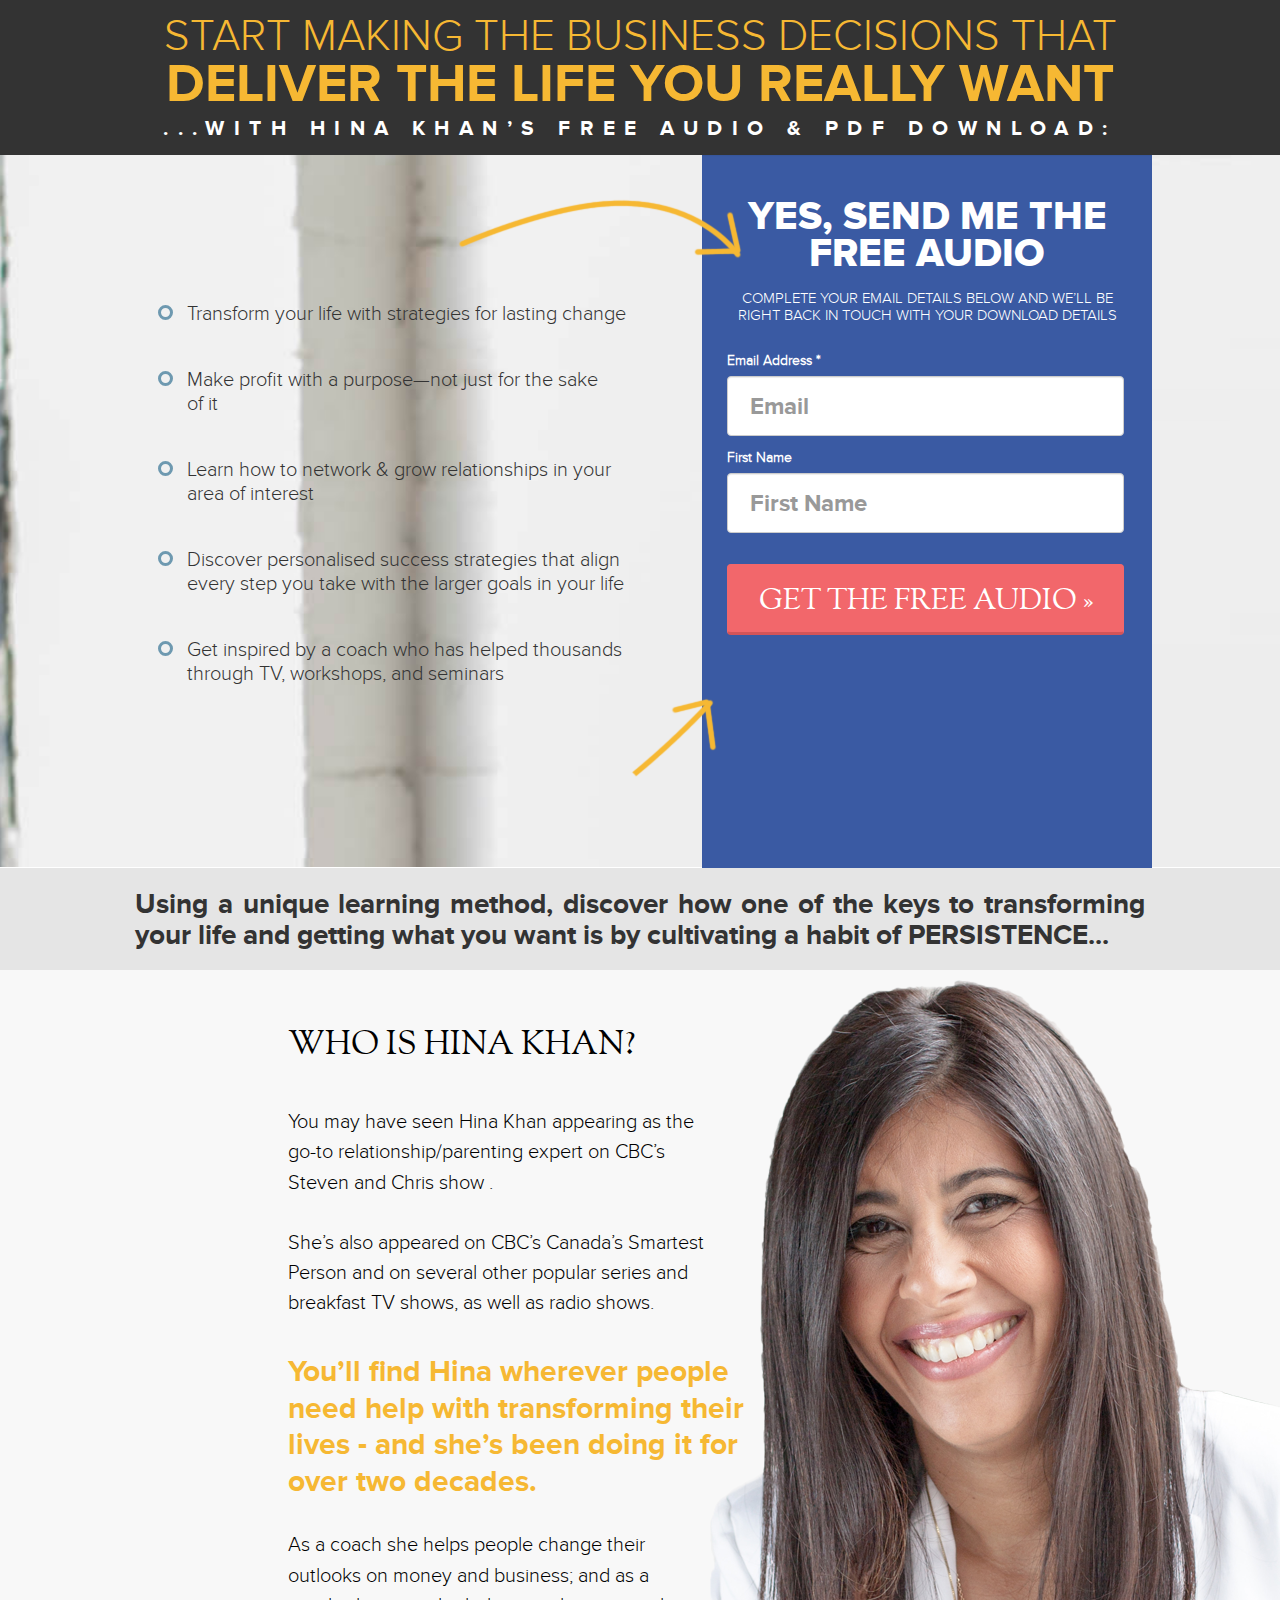
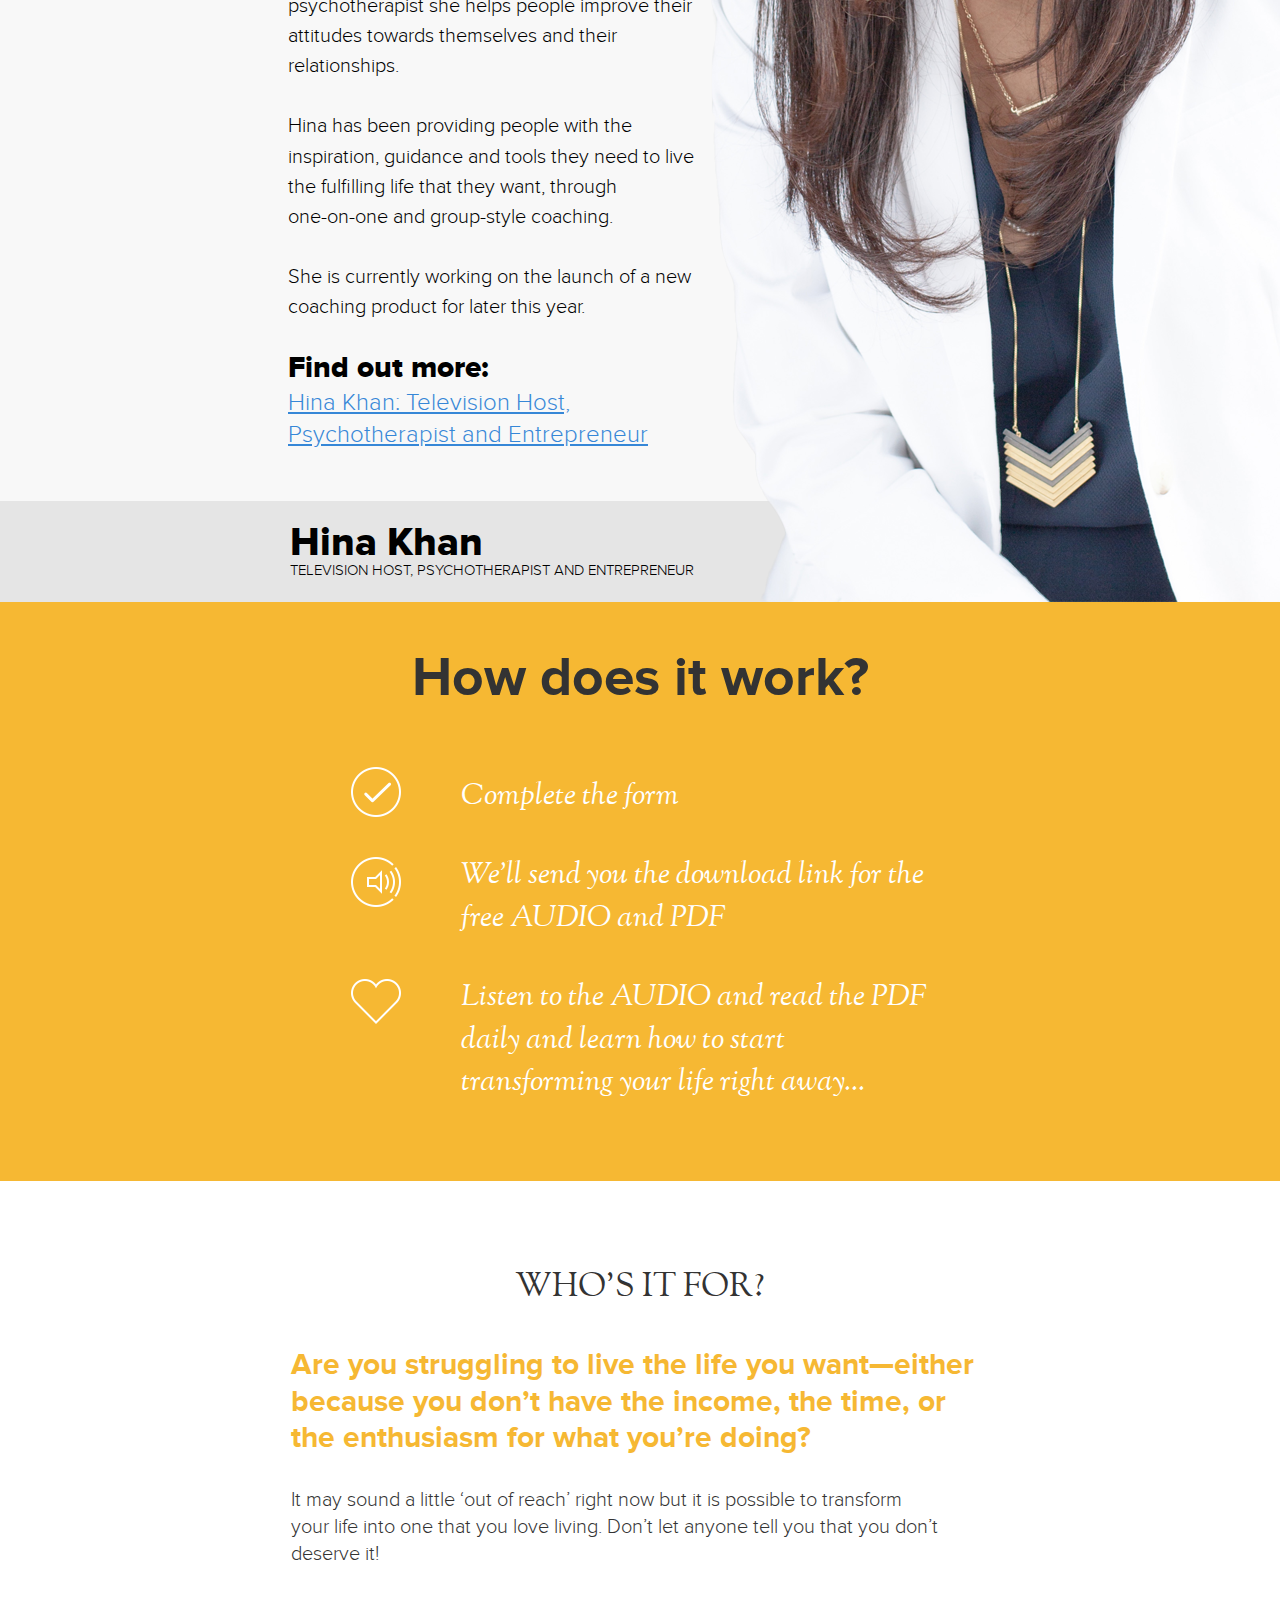
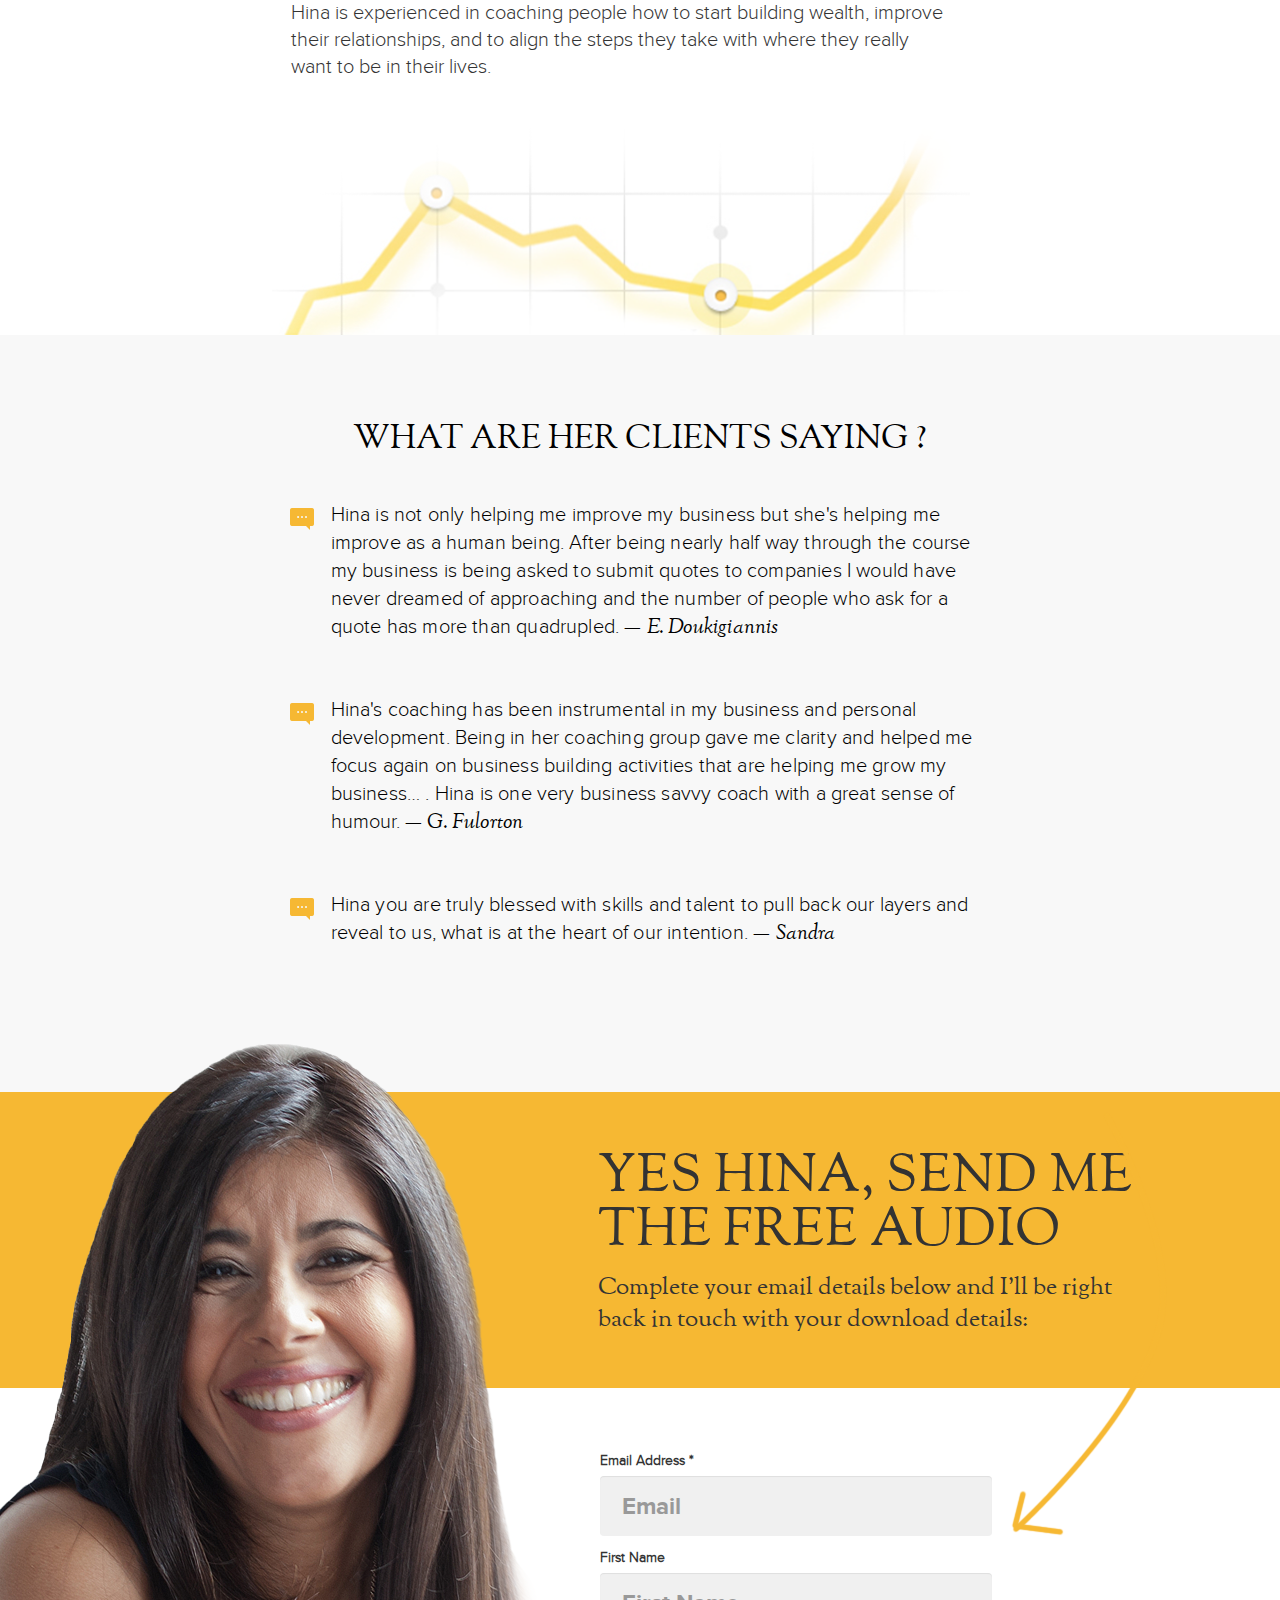
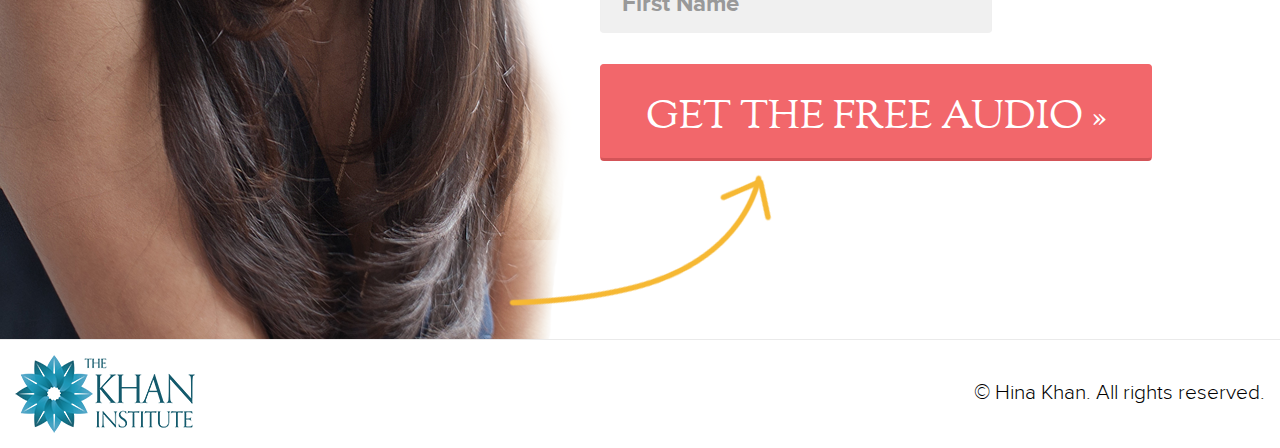
<file: index.html>
<!DOCTYPE html >
<!--[if IE 8]><html class="ie8" lang="en"><![endif]-->
<!--[if IE 9]><html lang="en" class="ie9"><![endif]-->
<!--[if !IE]><!--><html lang="en"><!--<![endif]-->
<head>
  <title>Hina Khan</title>
  <meta charset="utf-8"/>
  <meta name="viewport" content="width=device-width, initial-scale=1, maximum-scale=1, user-scalable=no">
  <link href="css/bootstrap.css" rel="stylesheet" media="screen"/> 
  <link href="css/style.css" rel="stylesheet" media="screen"/>
  <!--[if lt IE 9]>
    <script src="js/html5shiv.js"></script>
    <script src="js/respond.js"></script>
    <meta http-equiv="X-UA-Compatible" content="IE=edge">
  <![endif]-->  

<script>(function() {
var _fbq = window._fbq || (window._fbq = []);
if (!_fbq.loaded) {
var fbds = document.createElement('script');
fbds.async = true;
fbds.src = '//connect.facebook.net/en_US/fbds.js';
var s = document.getElementsByTagName('script')[0];
s.parentNode.insertBefore(fbds, s);
_fbq.loaded = true;
}
_fbq.push(['addPixelId', '491423777697478']);
})();
window._fbq = window._fbq || [];
window._fbq.push(['track', 'PixelInitialized', {}]);
</script>
<noscript><img height="1" width="1" alt="" style="display:none" src="https://www.facebook.com/tr?id=491423777697478&amp;ev=PixelInitialized" /></noscript>

</head>
<body>

<header class="top">
  <div class="container">
    <h1><span class="light">Start Making the Business Decisions That</span> <span class="bold">Deliver the Life You Really Want</span></h1>
    <h2>...with Hina Khan’s FREE AUDIO &amp; PDF download:</h2>
  </div>
</header>
<section class="page-header">
  <div class="container">
    <div class="row">
      <div class="col-xs-7">
        <div class="clearfix">
          <span class="icon icon-arrow-1 pull-right"></span>
        </div>
        <ul>
          <li>Transform your life with strategies for lasting change</li>
          <li>Make profit with a purpose—not just for the sake <br> of it</li>
          <li>Learn how to network &amp; grow relationships in your <br> area of interest</li>
          <li>Discover personalised success strategies that align <br> every step you take with the larger goals in your life</li>
          <li>Get inspired by a coach who has helped thousands <br> through TV, workshops, and seminars</li>
        </ul>
        <div class="clearfix">
          <span class="icon icon-arrow-2 pull-right"></span>
        </div>
      </div>
      <div class="col-xs-5">
        <div class="well">
          <h3>YES, SEND ME THE FREE AUDIO</h3>
          <h4>Complete your email details below and we’ll be  <br>right back in touch with your download details</h4>

          <!-- Begin ActiveCampaign Signup Form -->
          <div id="mc_embed_signup">
            <form action="//hinakhan.activehosted.com/proc.php" method="post" id="_form_14" accept-charset="utf-8" enctype="multipart/form-data" class="validate form-2" novalidate>
              <input type='hidden' name='f' value='14'>
              <input type='hidden' name='s' value=''>
              <input type='hidden' name='c' value='0'>
              <input type='hidden' name='m' value='0'>
              <input type='hidden' name='act' value='sub'>
              <input type='hidden' name='nlbox[]' value='1'>

              <div id="mc_embed_signup_scroll">
                  <div class="mc-field-group form-group">
                      <label for="mce-EMAIL">Email Address  <span class="asterisk">*</span> </label>
                      <input type="email" value=""  placeholder="Email" name="email" class="required email form-control" id="mce-EMAIL">
                  </div>
                  <div class="mc-field-group form-group">
                      <label for="mce-FNAME">First Name </label>
                      <input type="text" value=""   placeholder="First Name"  name="fullname" class="form-control" id="mce-FNAME">
                  </div>
                  
                  <div id="mce-responses" class="clear">
                      <div class="response" id="mce-error-response" style="display:none"></div>
                      <div class="response" id="mce-success-response" style="display:none"></div>
                  </div>    
                  <!-- real people should not fill this in and expect good things - do not remove this or risk form bot signups-->
                  <div style="position: absolute; left: -5000px;"><input type="text" name="b_680b09655ed4b008aba025305_425864d089" tabindex="-1" value=""></div>
                  <div class="form-group">
                    <input type="submit" value="get the free audio &raquo;" name="subscribe" id="mc-embedded-subscribe" class="btn btn-danger btn-block">
                  </div>
              </div>
            </form>
          </div>

        </div>
      </div>
    </div>
  </div>
</section>
<article class="gray-one">
  <div class="container">
    <p>Using a unique learning method, discover how one of the keys to transforming your life  and getting what you want is by cultivating a habit of PERSISTENCE...</p>
  </div>
</article>
<section class="with-doctor-1">
  <article class="about">
    <div class="container">
      <div class="wrap">
        
        <h3>Who is Hina Khan?</h3>
        <p>You may have seen Hina Khan appearing as the <br> go-to relationship/parenting expert on CBC’s <br> Steven and Chris show .</p>

        <p>She’s also appeared on CBC’s Canada’s Smartest <br> Person and on several other popular series and <br> breakfast TV shows, as well as radio shows.</p>

        <p class="orange">You’ll find Hina wherever people <br> need help with transforming their <br> lives - and she’s been doing it for <br> over two decades.</p>

        <p>As a coach she helps people change their <br>
          outlooks on money and business; and as a <br>
          psychotherapist she helps people improve their <br>
          attitudes towards themselves and their <br>
          relationships.</p>

        <p>Hina has been providing people with the <br>
          inspiration, guidance and tools they need to live <br> the fulfilling life that they want, through <br> one-on-one and group-style coaching.</p>

        <p>She is currently working on the launch of a new <br> coaching product for later this year.</p>

        <p class="last"><strong>Find out more:</strong><br><a href="http://hinakhan.ca/about/">Hina Khan: Television Host, <br> Psychotherapist and Entrepreneur</a></p>

      </div>
      <img src="img/doctor-1.png" alt="" class="img-responsive">
    </div>
  </article>
  <article class="gray-two">
    <div class="container">
      <h3>Hina Khan </h3>
      <h4>Television Host, Psychotherapist and Entrepreneur</h4>
    </div>
  </article>
</section>
<article class="how-it-works">
  <div class="container">
    <h3>How does it work?</h3>
    <ul>
      <li><span class="icon icon-check"></span> Complete the form</li>
      <li><span class="icon icon-volume"></span> We’ll send you the download link for the <br> free AUDIO and PDF</li>
      <li><span class="icon icon-like"></span> Listen to the AUDIO and read the PDF <br> daily and learn how to start <br> transforming your life right away...</li>
    </ul>
  </div>
</article>
<article class="who-its-for">
  <div class="container">
    <h3>Who’s it for?</h3>

    <p class="orange">Are you struggling to live the life you want—either <br>
      because you don’t have the income, the time, or <br> the enthusiasm for what you’re doing?</p>

    <p>It may sound a little ‘out of reach’ right now but it is possible to transform <br>
      your life into one that you love living. Don’t let anyone tell you that you don’t <br>
      deserve it!</p>

    <p class="last">Hina is experienced in coaching people how to start building wealth, improve <br>
      their relationships, and to align the steps they take with where they really <br>
      want to be in their lives.</p>

      <img src="img/graphic.png" alt="" class="img-responsive">

  </div>
</article>
<section class="with-doctor-2">
  <article class="testimonials">
    <div class="container">
      <h3>What are her clients saying ?</h3>
      <ul>
        
        <li><cite><span class="icon icon-quote"></span> Hina is not only helping me  improve my business but she's helping me <br> improve as a human being. After being nearly half way through the   course <br>  my business is being asked to submit quotes to companies I would have <br> never dreamed of approaching and the number of people who ask for a <br> quote has more than quadrupled. — <span class="name">E. Doukigiannis</span></cite></li>

        <li><cite><span class="icon icon-quote"></span> Hina's coaching has been instrumental in my business and personal development. Being in her coaching group gave me clarity and helped me focus again on business building activities that are helping me grow my business… . Hina is one very business savvy coach with a great sense of humour. — <span class="name">G. Fulorton</span></cite></li>

        <li><cite><span class="icon icon-quote"></span> Hina you are truly blessed with skills and talent to pull back our layers and reveal to us, what is at the heart of our intention. — <span class="name">Sandra</span></cite></li>

      </ul>
    </div>
  </article>
  <article class="yellow">
    <div class="container">
      <h3>YES HINA, SEND ME <br> THE FREE AUDIO</h3>
      <p>Complete your email details below and I’ll be right <br> back in touch with your download details:</p>
      <img src="img/doctor-2.png" alt="" class="img-responsive doctor-2">
    </div>
  </article>
  <article class="form">
    <div class="container">
      <span class="icon icon-arrow-3"></span>
      
          <!-- Begin ActiveCampaign Signup Form -->
          <div id="mc_embed_signup">
            <form action="//hinakhan.activehosted.com/proc.php" method="post" id="_form_14" accept-charset="utf-8" enctype="multipart/form-data" class="validate form-2" novalidate>
              <input type='hidden' name='f' value='14'>
              <input type='hidden' name='s' value=''>
              <input type='hidden' name='c' value='0'>
              <input type='hidden' name='m' value='0'>
              <input type='hidden' name='act' value='sub'>
              <input type='hidden' name='nlbox[]' value='1'>

              <div id="mc_embed_signup_scroll">
                  <div class="mc-field-group form-group">
                      <label for="mce-EMAIL">Email Address  <span class="asterisk">*</span> </label>
                      <input type="email" value=""  placeholder="Email" name="email" class="required email form-control" id="mce-EMAIL">
                  </div>
                  <div class="mc-field-group form-group">
                      <label for="mce-FNAME">First Name </label>
                      <input type="text" value=""   placeholder="First Name"  name="fullname" class="form-control" id="mce-FNAME">
                  </div>
                  
                  <div id="mce-responses" class="clear">
                      <div class="response" id="mce-error-response" style="display:none"></div>
                      <div class="response" id="mce-success-response" style="display:none"></div>
                  </div>    
                  <!-- real people should not fill this in and expect good things - do not remove this or risk form bot signups-->
                  <div style="position: absolute; left: -5000px;"><input type="text" name="b_680b09655ed4b008aba025305_425864d089" tabindex="-1" value=""></div>
                  <div class="form-group btn-holder">
                    <input type="submit" value="get the free audio &raquo;" name="subscribe" id="mc-embedded-subscribe" class="btn btn-danger btn-block">
                  </div>
              </div>
            </form>
          </div>
 

      <span class="icon icon-arrow-4"></span>
    </div>
  </article>
</section>

<footer class="bottom">
  <div class="container">
    <a href="#" class="logo pull-left"><img src="img/logo.png" alt="" class="img-responsive"></a>
    <p class="copy pull-right">&copy; Hina Khan. All rights reserved.</p>
  </div>
</footer>

<script src="js/jquery.min.js"></script>
<script src="js/bootstrap.js"></script>
<script src="js/jquery.anystretch.js"></script>
<script src="js/jquery.validate.min.js"></script>
<script src="js/custom.js"></script>  
 
<!-- ActiveCampaign -->
<script type="text/javascript">
  var trackcmp_email = '';
  var trackcmp = document.createElement("script");
  trackcmp.async = true;
  trackcmp.type = 'text/javascript';
  trackcmp.src = '//trackcmp.net/visit?actid=648951985&e='+encodeURIComponent(trackcmp_email)+'&r='+encodeURIComponent(document.referrer)+'&u='+encodeURIComponent(window.location.href);
  var trackcmp_s = document.getElementsByTagName("script");
  if (trackcmp_s.length) {
    trackcmp_s[0].parentNode.appendChild(trackcmp);
  } else {
    var trackcmp_h = document.getElementsByTagName("head");
    trackcmp_h.length && trackcmp_h[0].appendChild(trackcmp);
  }
</script> 
 
</body>
</html>
</file>
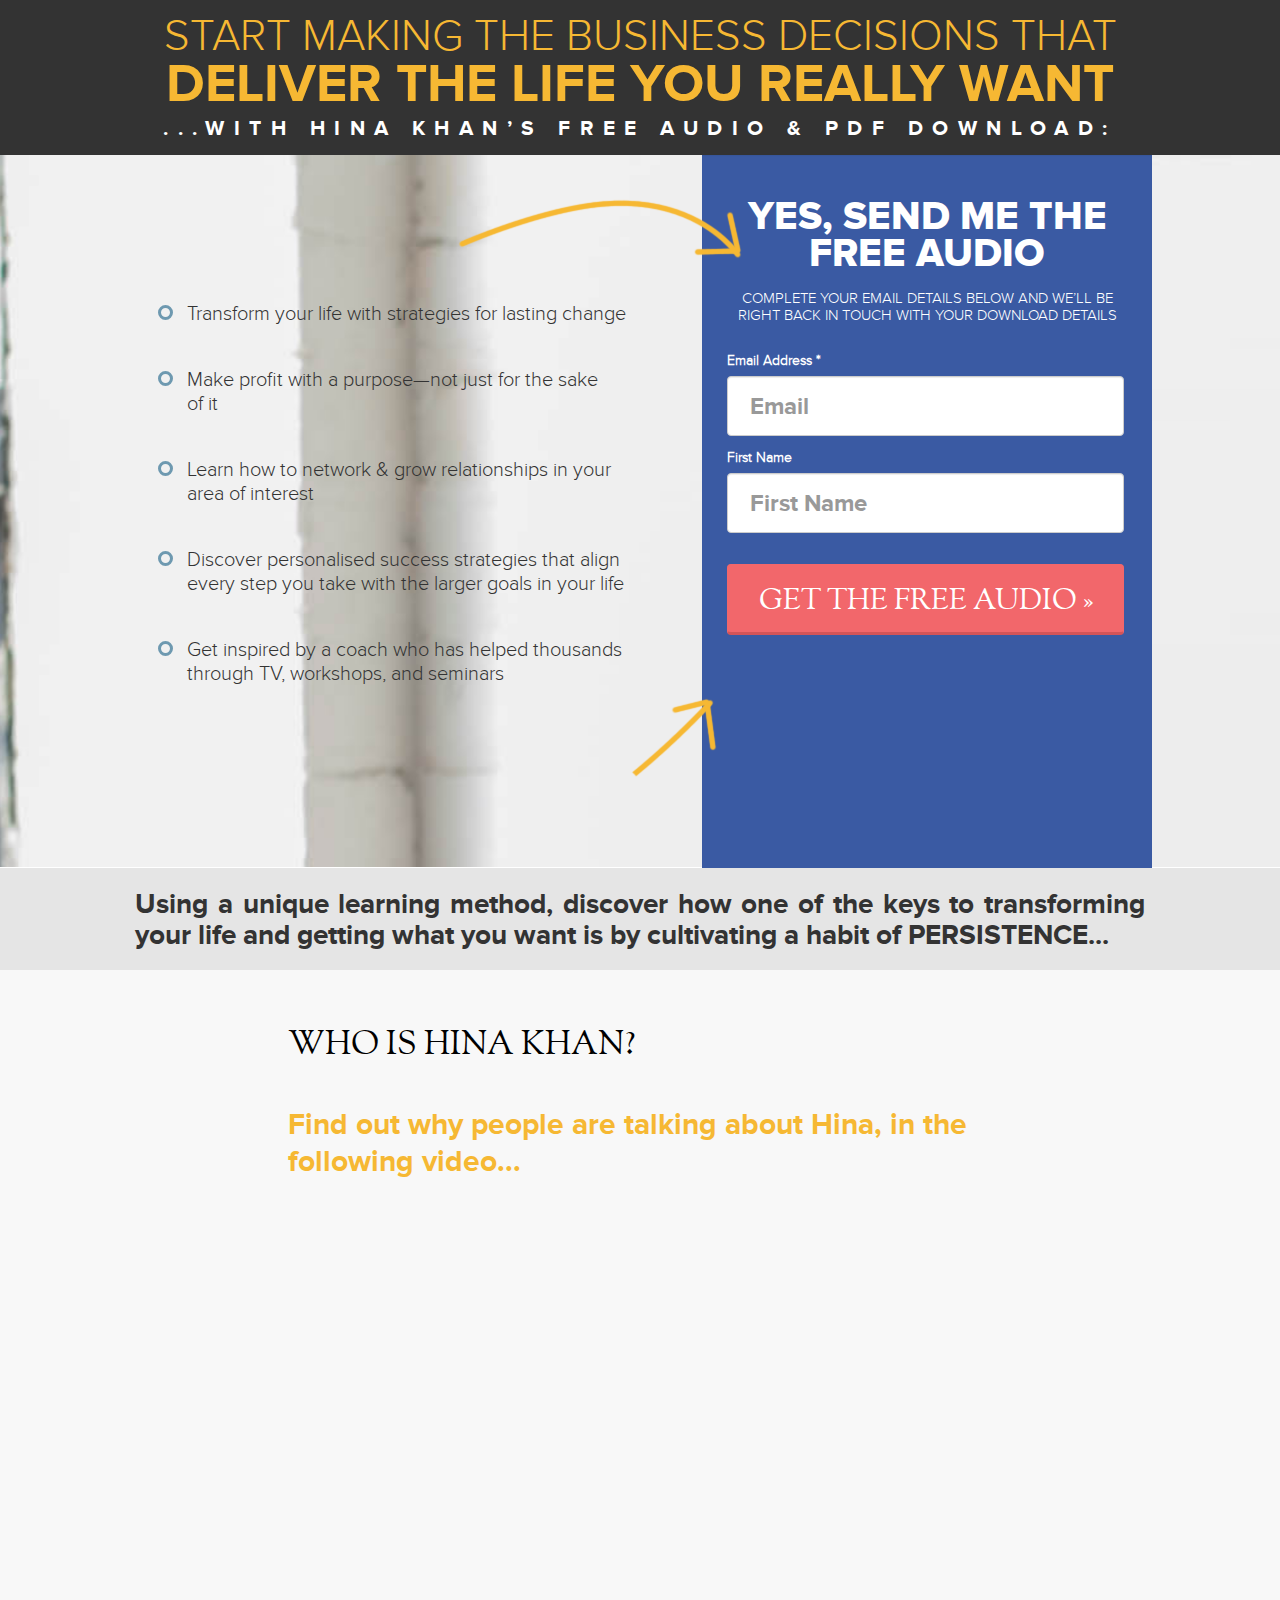
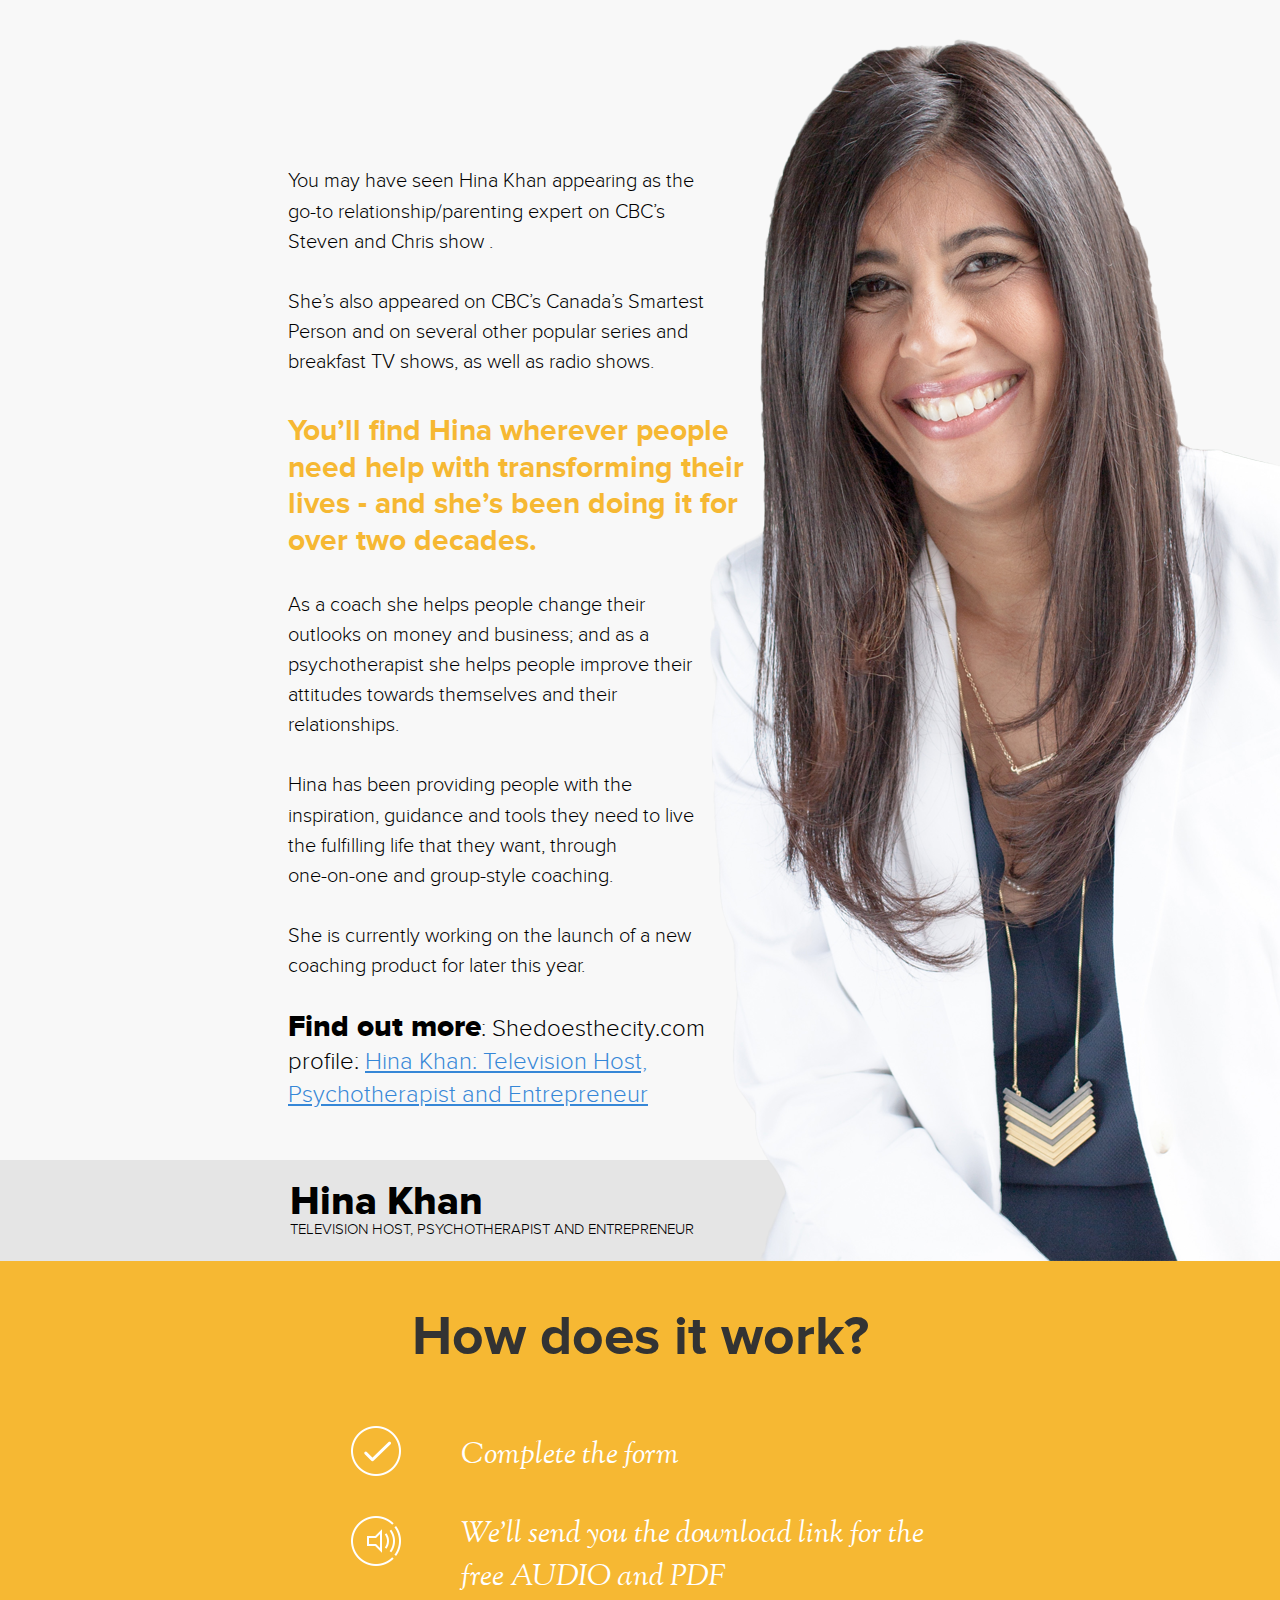
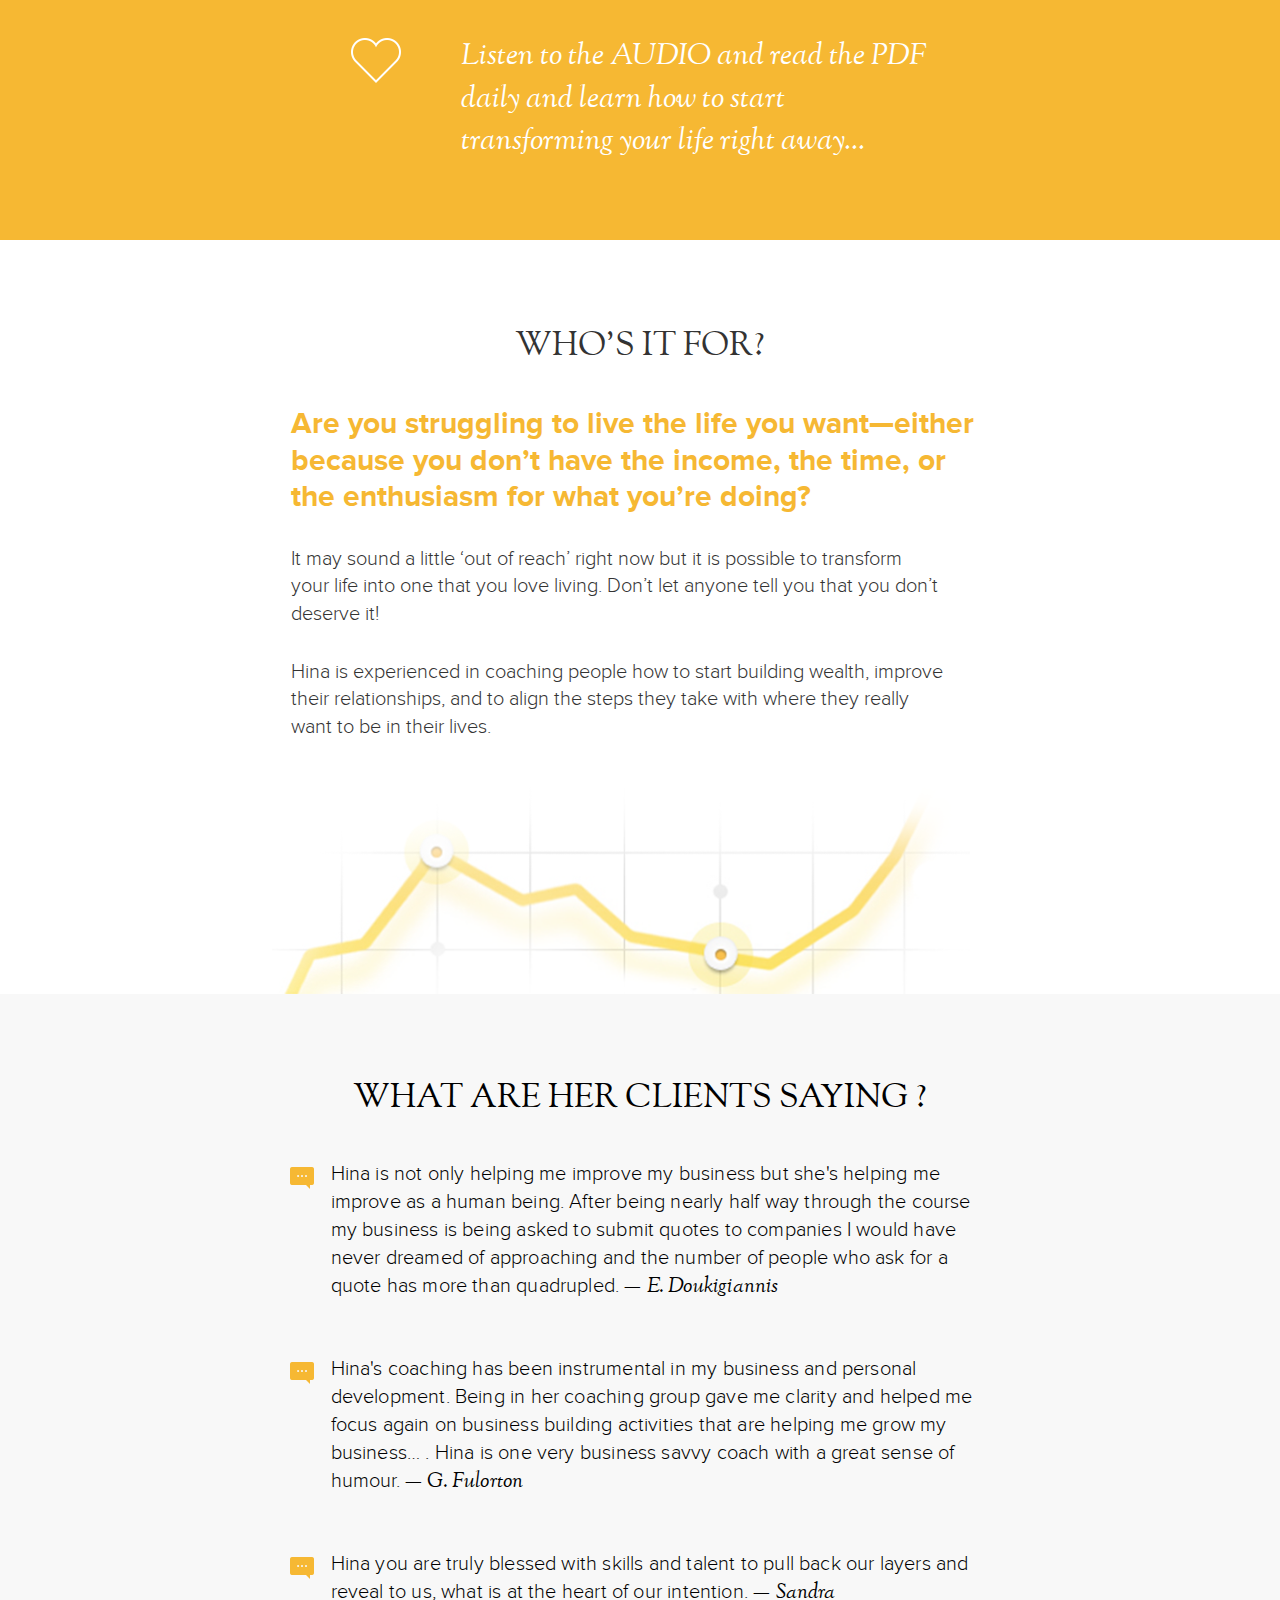
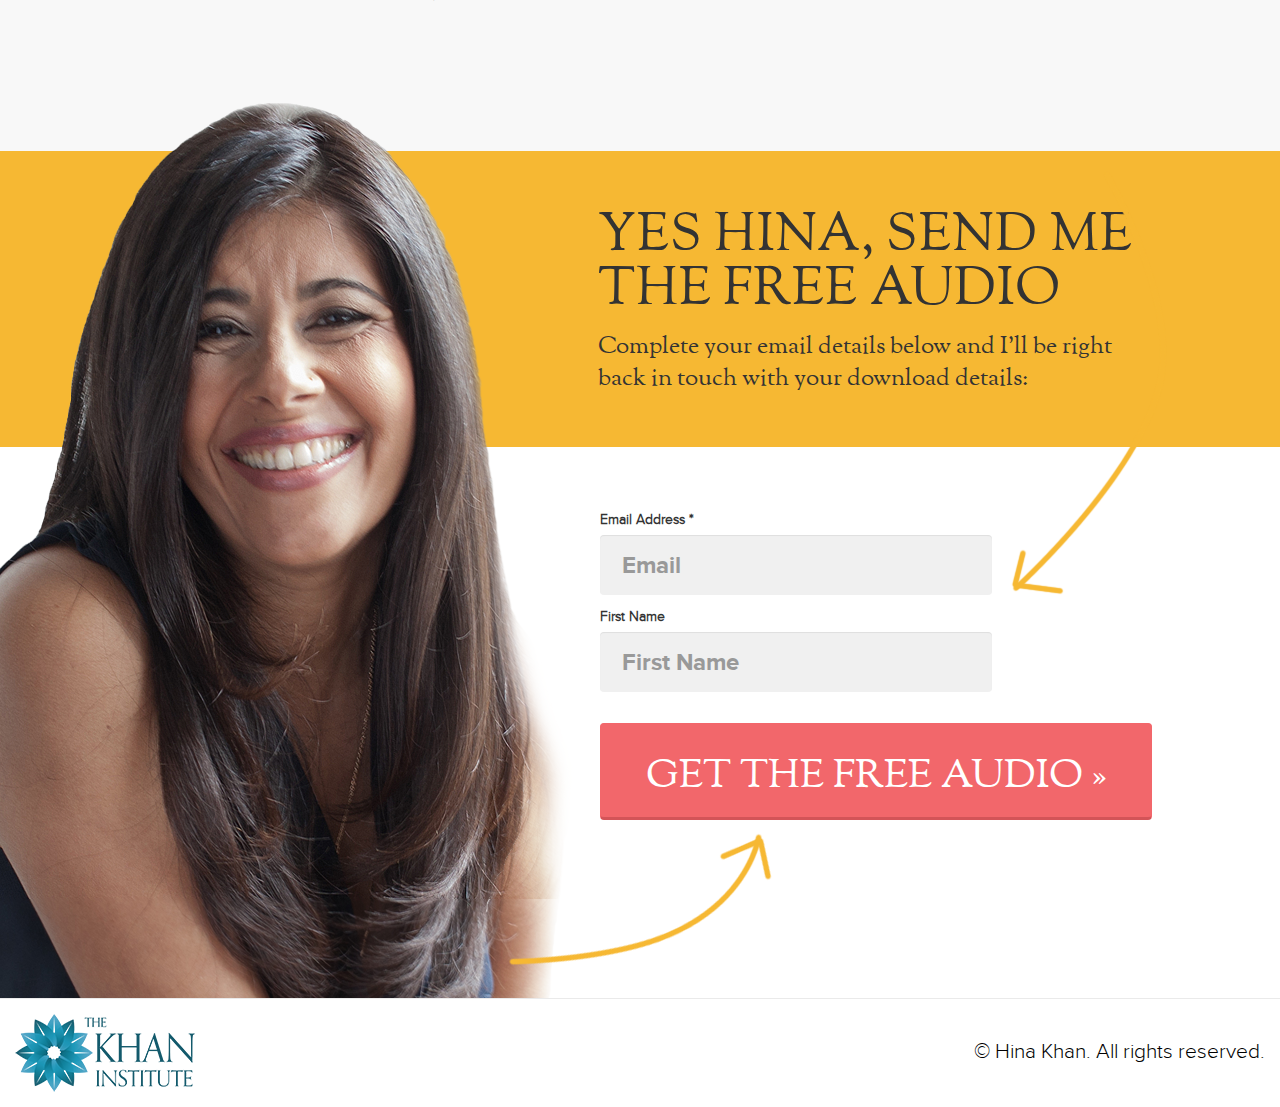
<file: indexv2.html>
<!DOCTYPE html >
<!--[if IE 8]><html class="ie8" lang="en"><![endif]-->
<!--[if IE 9]><html lang="en" class="ie9"><![endif]-->
<!--[if !IE]><!--><html lang="en"><!--<![endif]-->
<head>
  <title>Hina Khan</title>
  <meta charset="utf-8"/>
  <meta name="viewport" content="width=device-width, initial-scale=1, maximum-scale=1, user-scalable=no">
  <link href="css/bootstrap.css" rel="stylesheet" media="screen"/> 
  <link href="css/style.css" rel="stylesheet" media="screen"/>
  <!--[if lt IE 9]>
    <script src="js/html5shiv.js"></script>
    <script src="js/respond.js"></script>
    <meta http-equiv="X-UA-Compatible" content="IE=edge">
  <![endif]-->  
</head>
<body>

<header class="top">
  <div class="container">
    <h1><span class="light">Start Making the Business Decisions That</span> <span class="bold">Deliver the Life You Really Want</span></h1>
    <h2>...with Hina Khan’s FREE AUDIO &amp; PDF download:</h2>
  </div>
</header>
<section class="page-header">
  <div class="container">
    <div class="row">
      <div class="col-xs-7">
        <div class="clearfix">
          <span class="icon icon-arrow-1 pull-right"></span>
        </div>
        <ul>
          <li>Transform your life with strategies for lasting change</li>
          <li>Make profit with a purpose—not just for the sake <br> of it</li>
          <li>Learn how to network &amp; grow relationships in your <br> area of interest</li>
          <li>Discover personalised success strategies that align <br> every step you take with the larger goals in your life</li>
          <li>Get inspired by a coach who has helped thousands <br> through TV, workshops, and seminars</li>
        </ul>
        <div class="clearfix">
          <span class="icon icon-arrow-2 pull-right"></span>
        </div>
      </div>
      <div class="col-xs-5">
        <div class="well">
          <h3>YES, SEND ME THE FREE AUDIO</h3>
          <h4>Complete your email details below and we’ll be  <br>right back in touch with your download details</h4>

          <!-- Begin MailChimp Signup Form -->
          <div id="mc_embed_signup">
            <form action="//hinakhan.us9.list-manage.com/subscribe/post?u=680b09655ed4b008aba025305&amp;id=425864d089" method="post" id="mc-embedded-subscribe-form" name="mc-embedded-subscribe-form" target="_blank" class=" validate form-2" novalidate>
              <div id="mc_embed_signup_scroll">
                  <div class="mc-field-group form-group">
                      <label for="mce-EMAIL">Email Address  <span class="asterisk">*</span> </label>
                      <input type="email" value=""  placeholder="Email" name="EMAIL" class="required email form-control" id="mce-EMAIL">
                  </div>
                  <div class="mc-field-group form-group">
                      <label for="mce-FNAME">First Name </label>
                      <input type="text" value=""   placeholder="First Name"  name="FNAME" class="form-control" id="mce-FNAME">
                  </div>
                  
                  <div id="mce-responses" class="clear">
                      <div class="response" id="mce-error-response" style="display:none"></div>
                      <div class="response" id="mce-success-response" style="display:none"></div>
                  </div>    
                  <!-- real people should not fill this in and expect good things - do not remove this or risk form bot signups-->
                  <div style="position: absolute; left: -5000px;"><input type="text" name="b_680b09655ed4b008aba025305_425864d089" tabindex="-1" value=""></div>
                  <div class="form-group">
                    <input type="submit" value="get the free audio &raquo;" name="subscribe" id="mc-embedded-subscribe" class="btn btn-danger btn-block">
                  </div>
              </div>
            </form>
          </div>


        </div>

      </div>
    </div>
  </div>
</section>
<article class="gray-one">
  <div class="container">
    <p>Using a unique learning method, discover how one of the keys to transforming your life  and getting what you want is by cultivating a habit of PERSISTENCE...</p>
  </div>
</article>
<section class="with-doctor-1">
  <article class="about">
    <div class="container">
      <div class="wrap">
        
        <h3>Who is Hina Khan?</h3>

        <!-- 16:9 aspect ratio -->
        <div class="video-holder">
          <p class="orange">Find out why people are talking about Hina, in the following video...</p>  
          <div class="embed-responsive embed-responsive-16by9">
              <iframe  class="embed-responsive-item" src="https://www.youtube.com/embed/Z0jND6fcUZ4?feature=oembed" frameborder="0" allowfullscreen></iframe> 
          </div>
        </div>

        <p>You may have seen Hina Khan appearing as the <br> go-to relationship/parenting expert on CBC’s <br> Steven and Chris show .</p>

        <p>She’s also appeared on CBC’s Canada’s Smartest <br> Person and on several other popular series and <br> breakfast TV shows, as well as radio shows.</p>

        <p class="orange">You’ll find Hina wherever people <br> need help with transforming their <br> lives - and she’s been doing it for <br> over two decades.</p>

        <p>As a coach she helps people change their <br>
          outlooks on money and business; and as a <br>
          psychotherapist she helps people improve their <br>
          attitudes towards themselves and their <br>
          relationships.</p>

        <p>Hina has been providing people with the <br>
          inspiration, guidance and tools they need to live <br> the fulfilling life that they want, through <br> one-on-one and group-style coaching.</p>

        <p>She is currently working on the launch of a new <br> coaching product for later this year.</p>

        <p class="last"><strong>Find out more</strong>: Shedoesthecity.com <br> profile: <a href="#">Hina Khan: Television Host,</a> <br> <a href="#">Psychotherapist and Entrepreneur</a></p>

      </div>
      <img src="img/doctor-1.png" alt="" class="img-responsive">
    </div>
  </article>
  <article class="gray-two">
    <div class="container">
      <h3>Hina Khan </h3>
      <h4>Television Host, Psychotherapist and Entrepreneur</h4>
    </div>
  </article>
</section>
<article class="how-it-works">
  <div class="container">
    <h3>How does it work?</h3>
    <ul>
      <li><span class="icon icon-check"></span> Complete the form</li>
      <li><span class="icon icon-volume"></span> We’ll send you the download link for the <br> free AUDIO and PDF</li>
      <li><span class="icon icon-like"></span> Listen to the AUDIO and read the PDF <br> daily and learn how to start <br> transforming your life right away...</li>
    </ul>
  </div>
</article>
<article class="who-its-for">
  <div class="container">
    <h3>Who’s it for?</h3>

    <p class="orange">Are you struggling to live the life you want—either <br>
      because you don’t have the income, the time, or <br> the enthusiasm for what you’re doing?</p>

    <p>It may sound a little ‘out of reach’ right now but it is possible to transform <br>
      your life into one that you love living. Don’t let anyone tell you that you don’t <br>
      deserve it!</p>

    <p class="last">Hina is experienced in coaching people how to start building wealth, improve <br>
      their relationships, and to align the steps they take with where they really <br>
      want to be in their lives.</p>

      <img src="img/graphic.png" alt="" class="img-responsive">

  </div>
</article>
<section class="with-doctor-2">
  <article class="testimonials">
    <div class="container">
      <h3>What are her clients saying ?</h3>
      <ul>
        
        <li><cite><span class="icon icon-quote"></span> Hina is not only helping me  improve my business but she's helping me <br> improve as a human being. After being nearly half way through the   course <br>  my business is being asked to submit quotes to companies I would have <br> never dreamed of approaching and the number of people who ask for a <br> quote has more than quadrupled. — <span class="name">E. Doukigiannis</span></cite></li>

        <li><cite><span class="icon icon-quote"></span> Hina's coaching has been instrumental in my business and personal development. Being in her coaching group gave me clarity and helped me focus again on business building activities that are helping me grow my business… . Hina is one very business savvy coach with a great sense of humour. — <span class="name">G. Fulorton</span></cite></li>

        <li><cite><span class="icon icon-quote"></span> Hina you are truly blessed with skills and talent to pull back our layers and reveal to us, what is at the heart of our intention. — <span class="name">Sandra</span></cite></li>

      </ul>
    </div>
  </article>
  <article class="yellow">
    <div class="container">
      <h3>YES HINA, SEND ME <br> THE FREE AUDIO</h3>
      <p>Complete your email details below and I’ll be right <br> back in touch with your download details:</p>
      <img src="img/doctor-2.png" alt="" class="img-responsive doctor-2">
    </div>
  </article>
  <article class="form">
    <div class="container">
      <span class="icon icon-arrow-3"></span>
      
          <!-- Begin MailChimp Signup Form -->
          <div id="mc_embed_signup">
            <form action="//hinakhan.us9.list-manage.com/subscribe/post?u=680b09655ed4b008aba025305&amp;id=425864d089" method="post" id="mc-embedded-subscribe-form" name="mc-embedded-subscribe-form" target="_blank" class=" validate form-1" novalidate>
              <div id="mc_embed_signup_scroll">
                  <div class="mc-field-group form-group">
                      <label for="mce-EMAIL">Email Address  <span class="asterisk">*</span> </label>
                      <input type="email" value=""  placeholder="Email" name="EMAIL" class="required email form-control" id="mce-EMAIL">
                  </div>
                  <div class="mc-field-group form-group">
                      <label for="mce-FNAME">First Name </label>
                      <input type="text" value=""   placeholder="First Name"  name="FNAME" class="form-control" id="mce-FNAME">
                  </div>
                  
                  <div id="mce-responses" class="clear">
                      <div class="response" id="mce-error-response" style="display:none"></div>
                      <div class="response" id="mce-success-response" style="display:none"></div>
                  </div>    
                  <!-- real people should not fill this in and expect good things - do not remove this or risk form bot signups-->
                  <div style="position: absolute; left: -5000px;"><input type="text" name="b_680b09655ed4b008aba025305_425864d089" tabindex="-1" value=""></div>
                  <div class="form-group btn-holder">
                    <input type="submit" value="get the free audio &raquo;" name="subscribe" id="mc-embedded-subscribe" class="btn btn-danger btn-block">
                  </div>
              </div>
            </form>
          </div>
      
      <span class="icon icon-arrow-4"></span>
    </div>
  </article>
</section>

<footer class="bottom">
  <div class="container">
    <a href="#" class="logo pull-left"><img src="img/logo.png" alt="" class="img-responsive"></a>
    <p class="copy pull-right">&copy; Hina Khan. All rights reserved.</p>
  </div>
</footer>

<script src="js/jquery.min.js"></script>
<script src="js/bootstrap.js"></script>
<script src="js/jquery.anystretch.js"></script>
<script src="js/jquery.validate.min.js"></script>
<script src="js/custom.js"></script>  
 
</body>
</html>
</file>
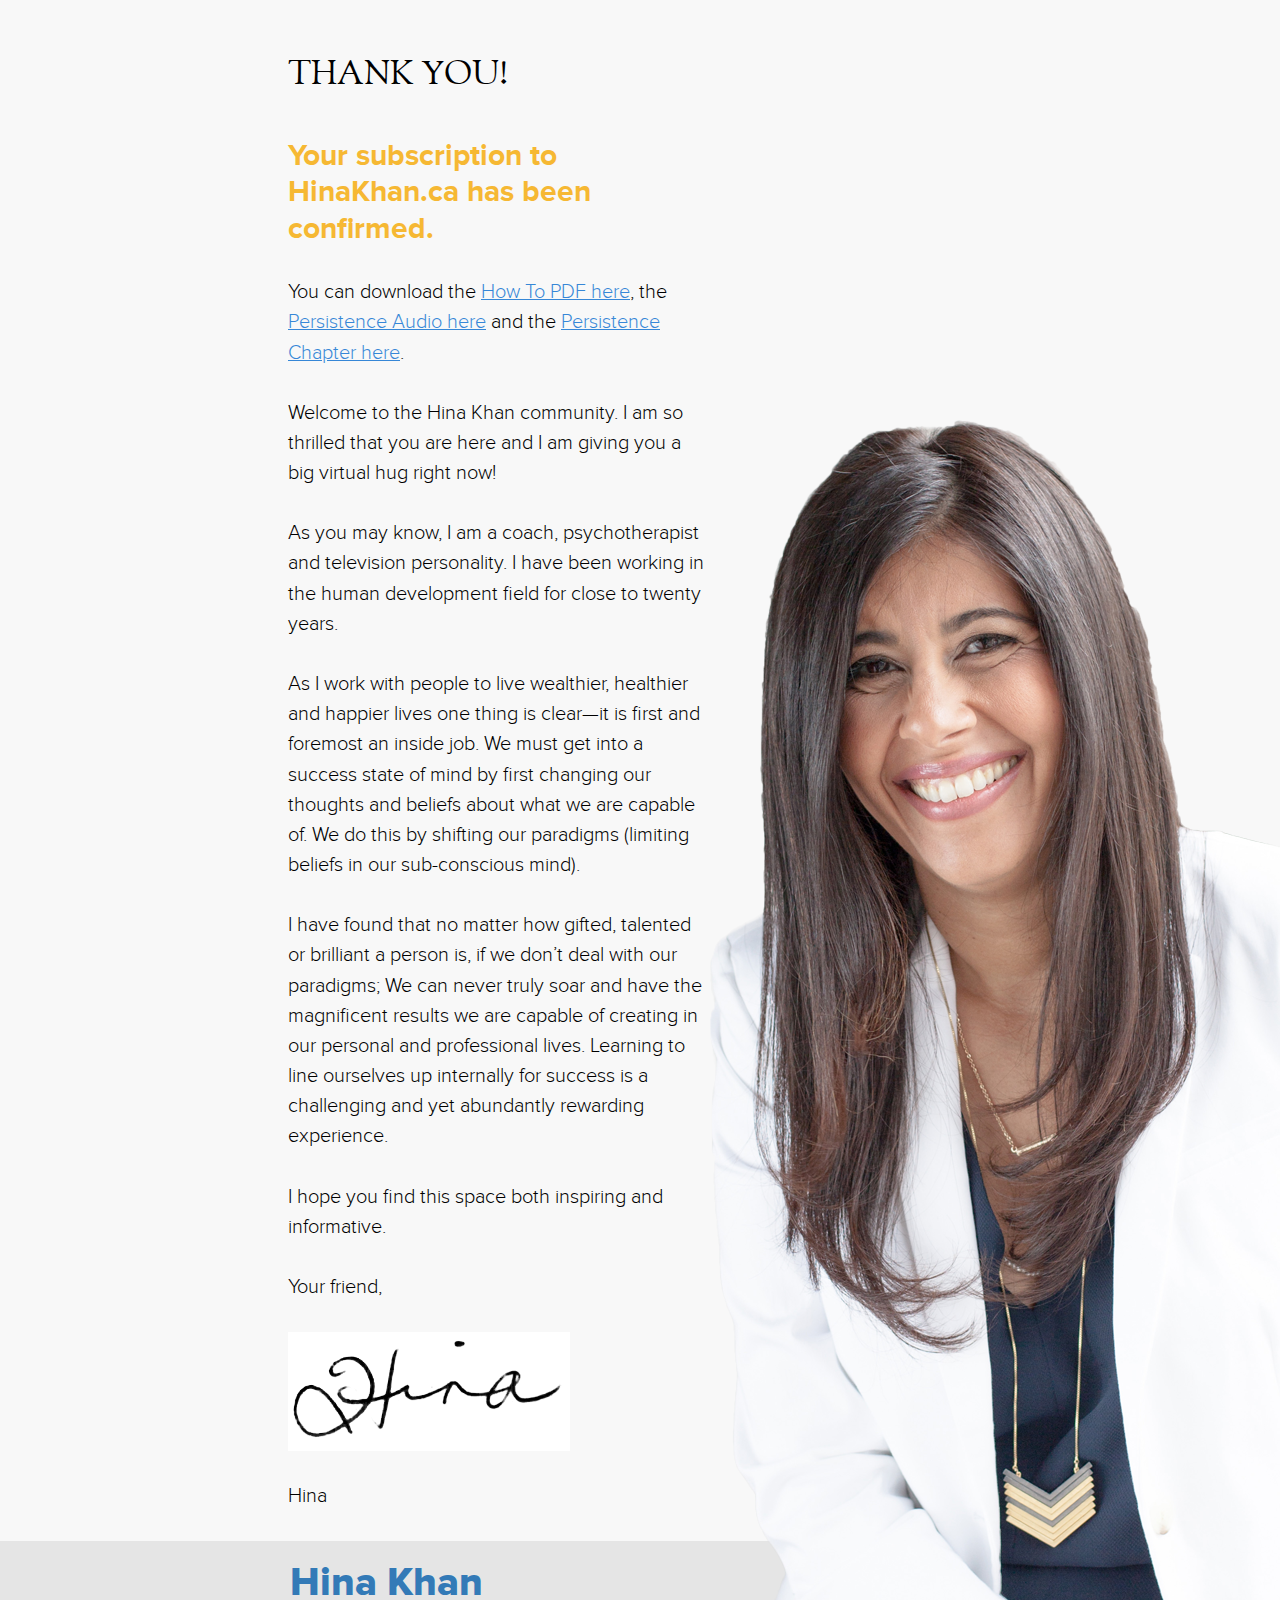
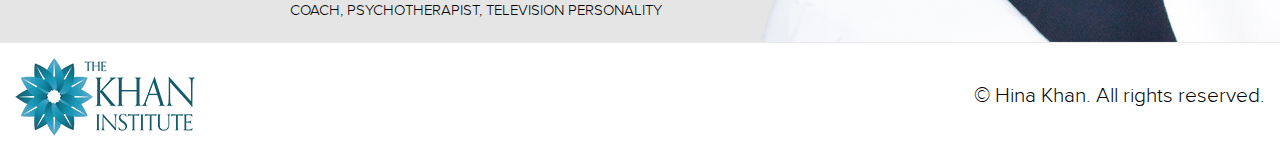
<file: thanks.html>
<!DOCTYPE html >
<!--[if IE 8]><html class="ie8" lang="en"><![endif]-->
<!--[if IE 9]><html lang="en" class="ie9"><![endif]-->
<!--[if !IE]><!--><html lang="en"><!--<![endif]-->
<head>
  <title>Thanks - Hina Khan</title>
  <meta charset="utf-8"/>
  <meta name="viewport" content="width=device-width, initial-scale=1, maximum-scale=1, user-scalable=no">
  <link href="css/bootstrap.css" rel="stylesheet" media="screen"/> 
  <link href="css/style.css" rel="stylesheet" media="screen"/>
  <!--[if lt IE 9]>
    <script src="js/html5shiv.js"></script>
    <script src="js/respond.js"></script>
    <meta http-equiv="X-UA-Compatible" content="IE=edge">
  <![endif]-->  

<!-- Facebook Conversion Code for hinakhan.ca/lp/ -->
<script>(function() {
var _fbq = window._fbq || (window._fbq = []);
if (!_fbq.loaded) {
var fbds = document.createElement('script');
fbds.async = true;
fbds.src = '//connect.facebook.net/en_US/fbds.js';
var s = document.getElementsByTagName('script')[0];
s.parentNode.insertBefore(fbds, s);
_fbq.loaded = true;
}
})();
window._fbq = window._fbq || [];
window._fbq.push(['track', '6029602797606', {'value':'0.01','currency':'CAD'}]);
</script>
<noscript><img height="1" width="1" alt="" style="display:none" src="https://www.facebook.com/tr?ev=6029602797606&amp;cd[value]=0.01&amp;cd[currency]=CAD&amp;noscript=1" /></noscript>

</head>
<body>


<section class="with-doctor-1">
  <article class="about">
    <div class="container">
      <div class="wrap" style="padding-right:40%;">
        
        <h3>Thank you!</h3>

        <p class="orange">Your subscription to HinaKhan.ca has been confirmed.</p>

        <p>You can download the <a href="http://hinakhan.ca/lp/download/how-to-attract-more-success.pdf">How To PDF here</a>, the <a href="http://hinakhan.ca/lp/download/persistance-chapter.mp3">Persistence Audio here</a> and the <a href="http://hinakhan.ca/lp/download/persistence_ch_9_hill.pdf">Persistence Chapter here</a>.</p>

        <p>Welcome to the Hina Khan community. I am so thrilled that you are here and I am giving you a big virtual hug right now!</p>

        <p>As you may know, I am a coach, psychotherapist and television personality. I have been working in the human development field for close to twenty years.</p>

        <p>As I work with people to live wealthier, healthier and happier lives one thing is clear—it is first and foremost an inside job.  We must get into a success state of mind by first changing our thoughts and beliefs about what we are capable of.  We do this by shifting our paradigms (limiting beliefs in our sub-conscious mind).</p>

        <p>I have found that no matter how gifted, talented or brilliant a person is, if we don’t deal with our paradigms; We can never truly soar and have the magnificent results we are capable of creating in our personal and professional lives.  Learning to line ourselves up internally for success is a challenging and yet abundantly rewarding experience.</p>

        <p>I hope you find this space both inspiring and informative.</p>

        <p>Your friend,</p>
        <p><img src="img/hina-signature.png" width="282px" height="119px" alt="" class="img-responsive" style="position: relative; width: 282px; margin: 0; display: block; max-width: 100%; right: 0;"></p>
        <p>Hina</p>

      </div>
      <img src="img/doctor-1.png" alt="" class="img-responsive">
    </div>
  </article>
  <article class="gray-two">
    <div class="container">
      <h3><a href="http://hinakhan.ca/about/">Hina Khan</a></h3>
      <h4>Coach, Psychotherapist, Television Personality</h4>
    </div>
  </article>
</section>

<footer class="bottom">
  <div class="container">
    <a href="/" class="logo pull-left"><img src="img/logo.png" alt="" class="img-responsive"></a>
    <p class="copy pull-right">&copy; Hina Khan. All rights reserved.</p>
  </div>
</footer>

<script src="js/jquery.min.js"></script>
<script src="js/bootstrap.js"></script>
<script src="js/jquery.anystretch.js"></script>
<script src="js/jquery.validate.min.js"></script>
<script src="js/custom.js"></script> 

<!-- ActiveCampaign -->
<script type="text/javascript">
  var trackcmp_email = '';
  var trackcmp = document.createElement("script");
  trackcmp.async = true;
  trackcmp.type = 'text/javascript';
  trackcmp.src = '//trackcmp.net/visit?actid=648951985&e='+encodeURIComponent(trackcmp_email)+'&r='+encodeURIComponent(document.referrer)+'&u='+encodeURIComponent(window.location.href);
  var trackcmp_s = document.getElementsByTagName("script");
  if (trackcmp_s.length) {
    trackcmp_s[0].parentNode.appendChild(trackcmp);
  } else {
    var trackcmp_h = document.getElementsByTagName("head");
    trackcmp_h.length && trackcmp_h[0].appendChild(trackcmp);
  }
</script> 
 
</body>
</html>
</file>
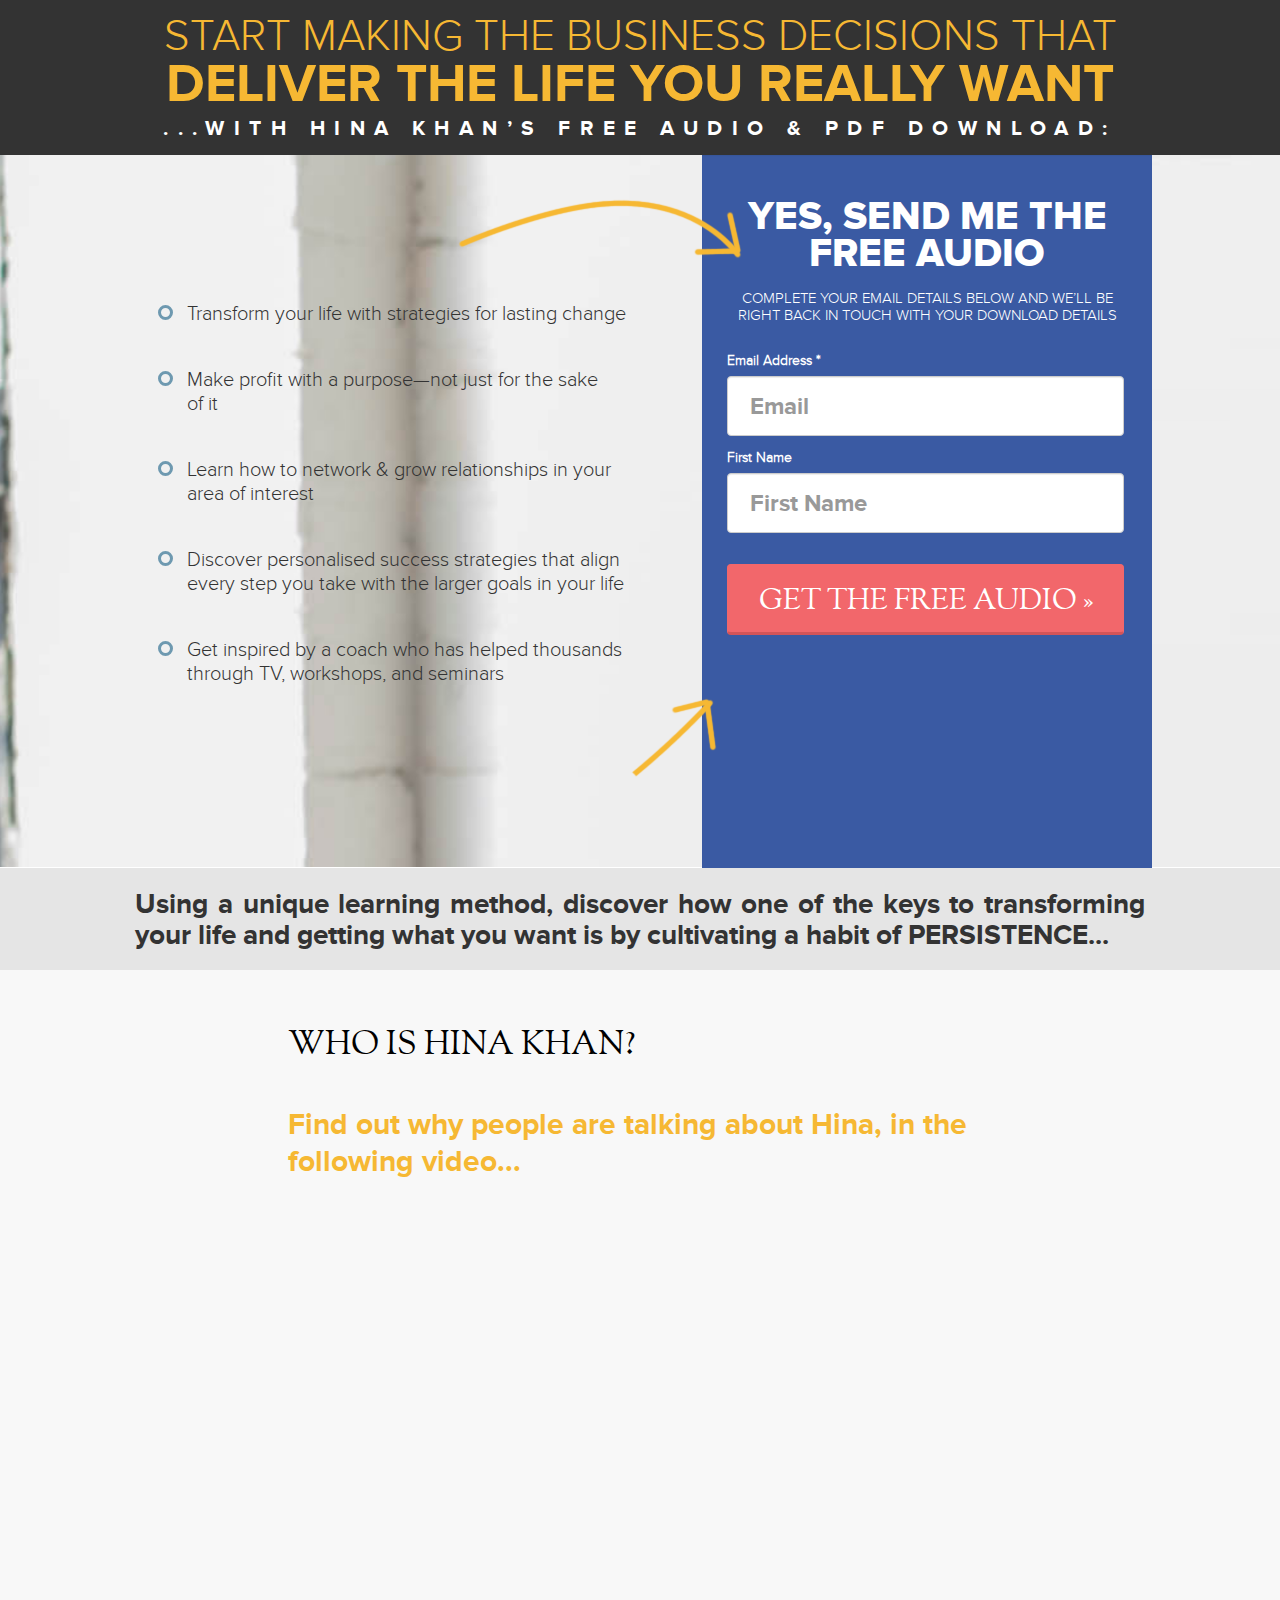
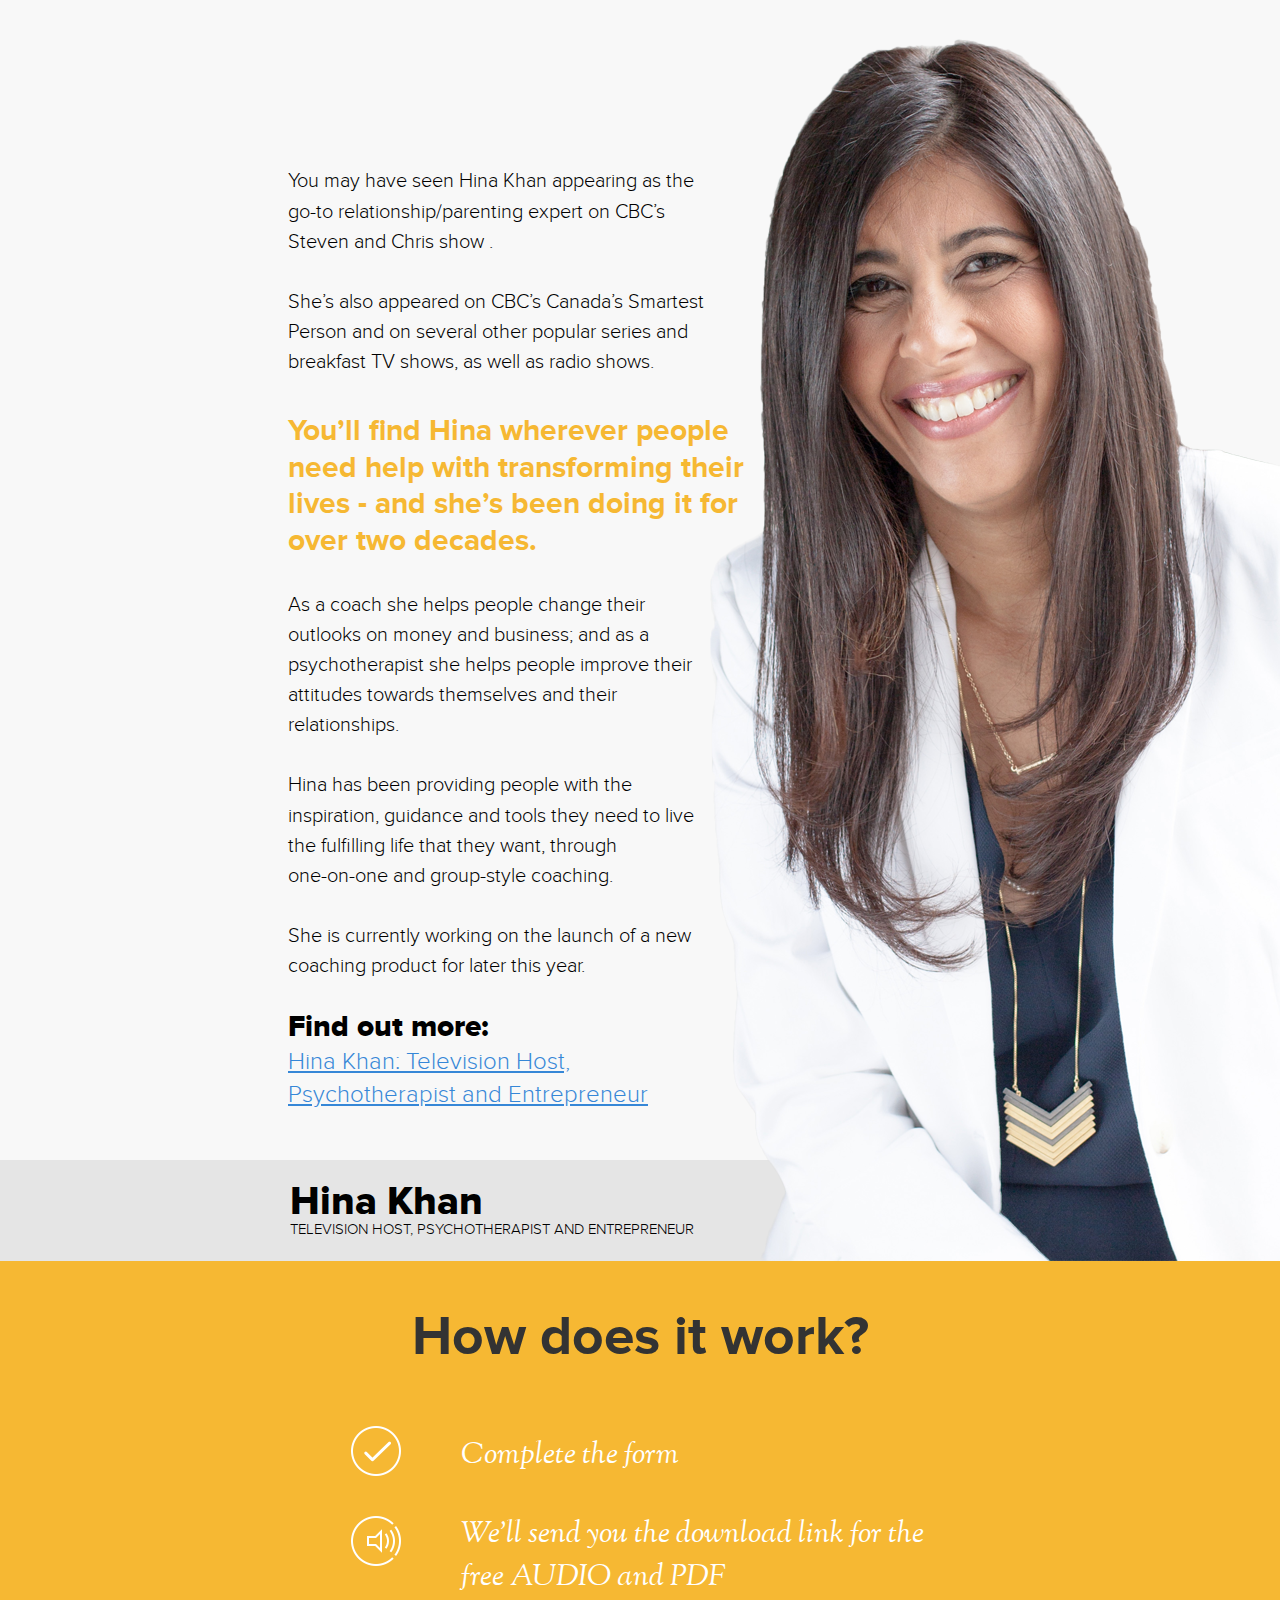
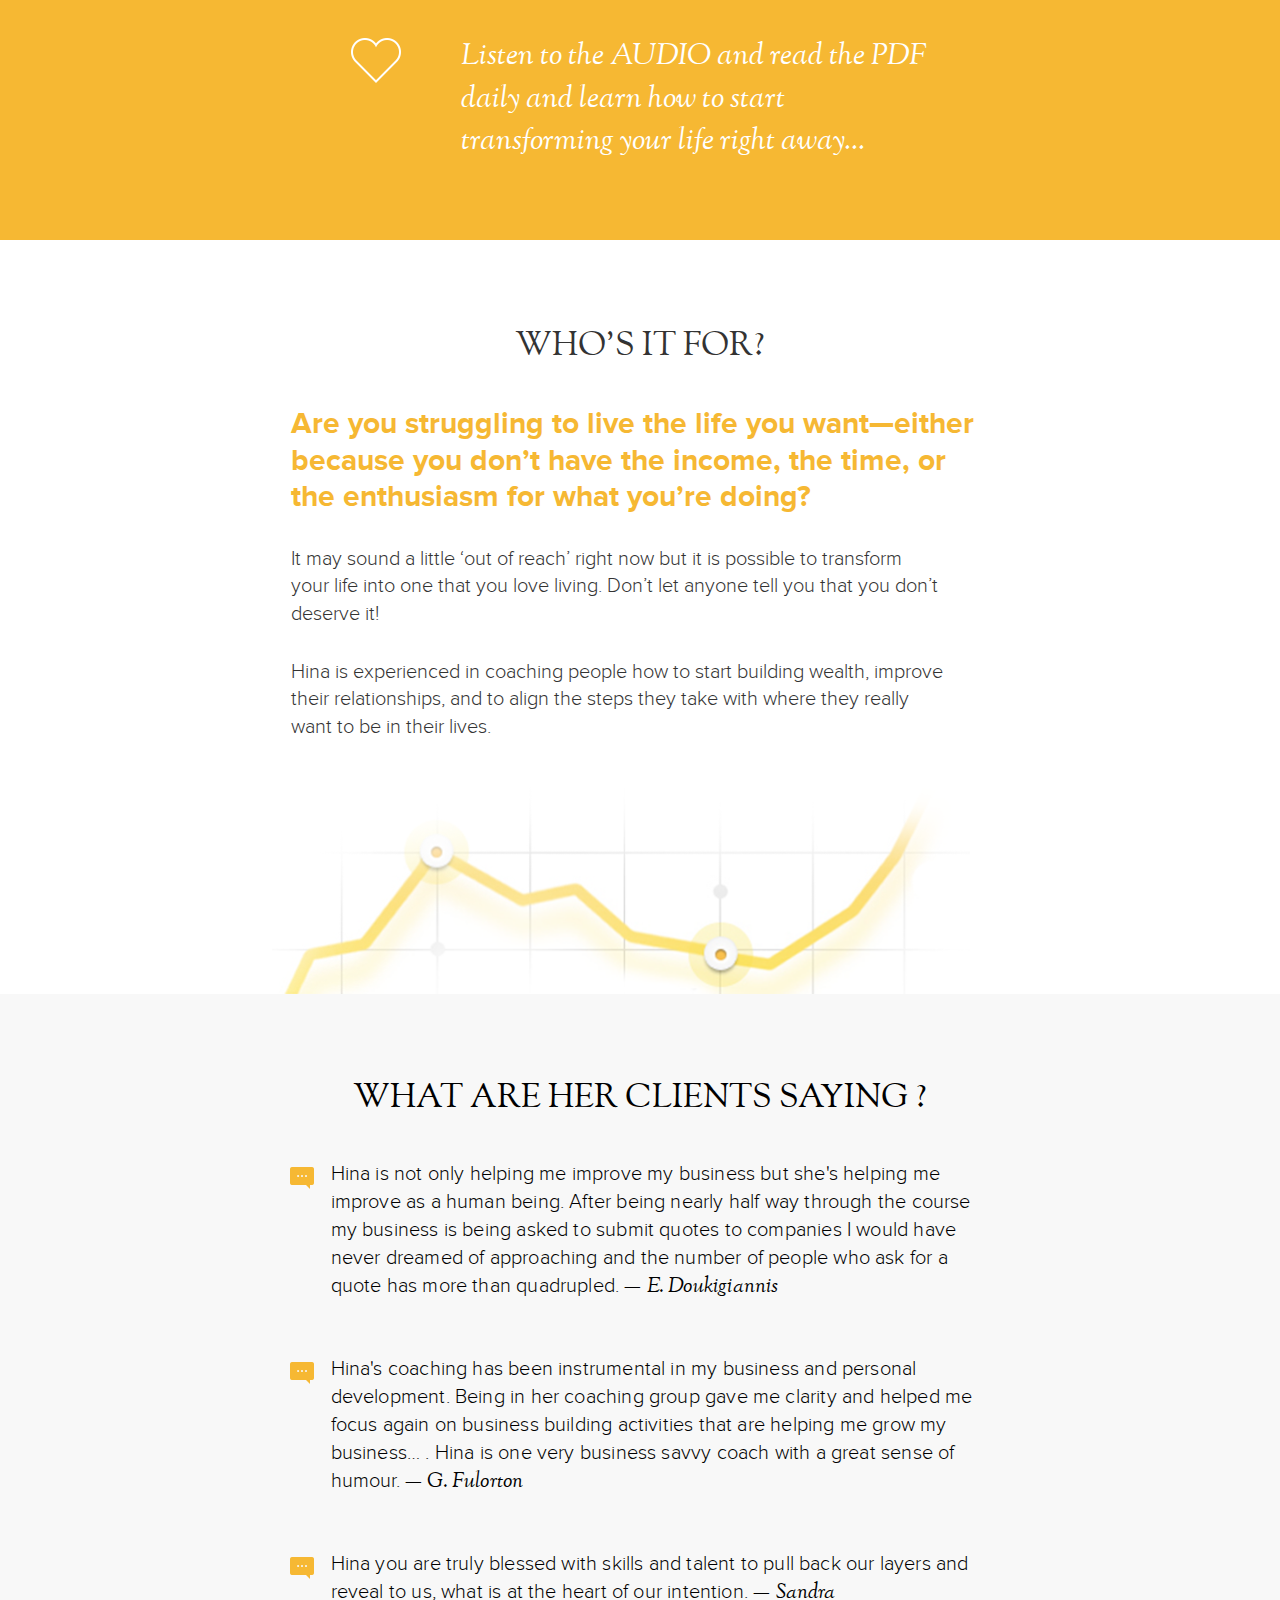
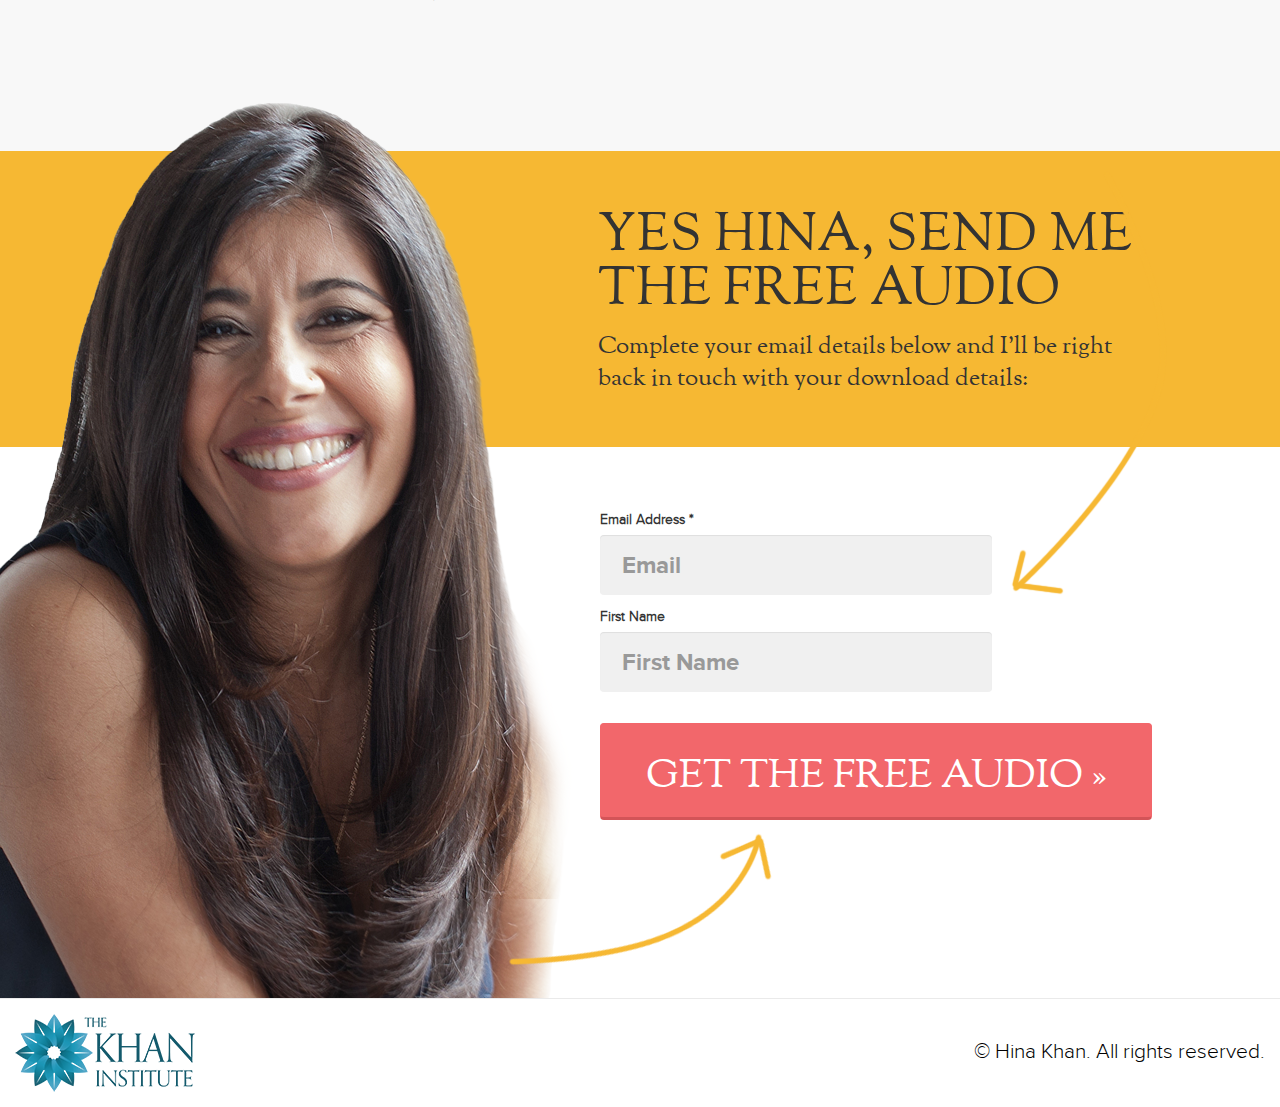
<file: video.html>
<!DOCTYPE html >
<!--[if IE 8]><html class="ie8" lang="en"><![endif]-->
<!--[if IE 9]><html lang="en" class="ie9"><![endif]-->
<!--[if !IE]><!--><html lang="en"><!--<![endif]-->
<head>
  <title>Hina Khan</title>
  <meta charset="utf-8"/>
  <meta name="viewport" content="width=device-width, initial-scale=1, maximum-scale=1, user-scalable=no">
  <link href="css/bootstrap.css" rel="stylesheet" media="screen"/> 
  <link href="css/style.css" rel="stylesheet" media="screen"/>
  <!--[if lt IE 9]>
    <script src="js/html5shiv.js"></script>
    <script src="js/respond.js"></script>
    <meta http-equiv="X-UA-Compatible" content="IE=edge">
  <![endif]-->  

<script>(function() {
var _fbq = window._fbq || (window._fbq = []);
if (!_fbq.loaded) {
var fbds = document.createElement('script');
fbds.async = true;
fbds.src = '//connect.facebook.net/en_US/fbds.js';
var s = document.getElementsByTagName('script')[0];
s.parentNode.insertBefore(fbds, s);
_fbq.loaded = true;
}
_fbq.push(['addPixelId', '491423777697478']);
})();
window._fbq = window._fbq || [];
window._fbq.push(['track', 'PixelInitialized', {}]);
</script>
<noscript><img height="1" width="1" alt="" style="display:none" src="https://www.facebook.com/tr?id=491423777697478&amp;ev=PixelInitialized" /></noscript>

</head>
<body>

<header class="top">
  <div class="container">
    <h1><span class="light">Start Making the Business Decisions That</span> <span class="bold">Deliver the Life You Really Want</span></h1>
    <h2>...with Hina Khan’s FREE AUDIO &amp; PDF download:</h2>
  </div>
</header>
<section class="page-header">
  <div class="container">
    <div class="row">
      <div class="col-xs-7">
        <div class="clearfix">
          <span class="icon icon-arrow-1 pull-right"></span>
        </div>
        <ul>
          <li>Transform your life with strategies for lasting change</li>
          <li>Make profit with a purpose—not just for the sake <br> of it</li>
          <li>Learn how to network &amp; grow relationships in your <br> area of interest</li>
          <li>Discover personalised success strategies that align <br> every step you take with the larger goals in your life</li>
          <li>Get inspired by a coach who has helped thousands <br> through TV, workshops, and seminars</li>
        </ul>
        <div class="clearfix">
          <span class="icon icon-arrow-2 pull-right"></span>
        </div>
      </div>
      <div class="col-xs-5">
        <div class="well">
          <h3>YES, SEND ME THE FREE AUDIO</h3>
          <h4>Complete your email details below and we’ll be  <br>right back in touch with your download details</h4>

          <!-- Begin ActiveCampaign Signup Form -->
          <div id="mc_embed_signup">
            <form action="//hinakhan.activehosted.com/proc.php" method="post" id="_form_14" accept-charset="utf-8" enctype="multipart/form-data" class="validate form-2" novalidate>
              <input type='hidden' name='f' value='14'>
              <input type='hidden' name='s' value=''>
              <input type='hidden' name='c' value='0'>
              <input type='hidden' name='m' value='0'>
              <input type='hidden' name='act' value='sub'>
              <input type='hidden' name='nlbox[]' value='1'>

              <div id="mc_embed_signup_scroll">
                  <div class="mc-field-group form-group">
                      <label for="mce-EMAIL">Email Address  <span class="asterisk">*</span> </label>
                      <input type="email" value=""  placeholder="Email" name="email" class="required email form-control" id="mce-EMAIL">
                  </div>
                  <div class="mc-field-group form-group">
                      <label for="mce-FNAME">First Name </label>
                      <input type="text" value=""   placeholder="First Name"  name="fullname" class="form-control" id="mce-FNAME">
                  </div>
                  
                  <div id="mce-responses" class="clear">
                      <div class="response" id="mce-error-response" style="display:none"></div>
                      <div class="response" id="mce-success-response" style="display:none"></div>
                  </div>    
                  <!-- real people should not fill this in and expect good things - do not remove this or risk form bot signups-->
                  <div style="position: absolute; left: -5000px;"><input type="text" name="b_680b09655ed4b008aba025305_425864d089" tabindex="-1" value=""></div>
                  <div class="form-group">
                    <input type="submit" value="get the free audio &raquo;" name="subscribe" id="mc-embedded-subscribe" class="btn btn-danger btn-block">
                  </div>
              </div>
            </form>
          </div>


        </div>

      </div>
    </div>
  </div>
</section>
<article class="gray-one">
  <div class="container">
    <p>Using a unique learning method, discover how one of the keys to transforming your life  and getting what you want is by cultivating a habit of PERSISTENCE...</p>
  </div>
</article>
<section class="with-doctor-1">
  <article class="about">
    <div class="container">
      <div class="wrap">
        
        <h3>Who is Hina Khan?</h3>

        <!-- 16:9 aspect ratio -->
        <div class="video-holder">
          <p class="orange">Find out why people are talking about Hina, in the following video...</p>  
          <div class="embed-responsive embed-responsive-16by9">
              <iframe  class="embed-responsive-item" src="https://www.youtube.com/embed/Z0jND6fcUZ4?feature=oembed" frameborder="0" allowfullscreen></iframe> 
          </div>
        </div>

        <p>You may have seen Hina Khan appearing as the <br> go-to relationship/parenting expert on CBC’s <br> Steven and Chris show .</p>

        <p>She’s also appeared on CBC’s Canada’s Smartest <br> Person and on several other popular series and <br> breakfast TV shows, as well as radio shows.</p>

        <p class="orange">You’ll find Hina wherever people <br> need help with transforming their <br> lives - and she’s been doing it for <br> over two decades.</p>

        <p>As a coach she helps people change their <br>
          outlooks on money and business; and as a <br>
          psychotherapist she helps people improve their <br>
          attitudes towards themselves and their <br>
          relationships.</p>

        <p>Hina has been providing people with the <br>
          inspiration, guidance and tools they need to live <br> the fulfilling life that they want, through <br> one-on-one and group-style coaching.</p>

        <p>She is currently working on the launch of a new <br> coaching product for later this year.</p>

        <p class="last"><strong>Find out more:</strong><br><a href="http://hinakhan.ca/about/">Hina Khan: Television Host, <br> Psychotherapist and Entrepreneur</a></p>

      </div>
      <img src="img/doctor-1.png" alt="" class="img-responsive">
    </div>
  </article>
  <article class="gray-two">
    <div class="container">
      <h3>Hina Khan </h3>
      <h4>Television Host, Psychotherapist and Entrepreneur</h4>
    </div>
  </article>
</section>
<article class="how-it-works">
  <div class="container">
    <h3>How does it work?</h3>
    <ul>
      <li><span class="icon icon-check"></span> Complete the form</li>
      <li><span class="icon icon-volume"></span> We’ll send you the download link for the <br> free AUDIO and PDF</li>
      <li><span class="icon icon-like"></span> Listen to the AUDIO and read the PDF <br> daily and learn how to start <br> transforming your life right away...</li>
    </ul>
  </div>
</article>
<article class="who-its-for">
  <div class="container">
    <h3>Who’s it for?</h3>

    <p class="orange">Are you struggling to live the life you want—either <br>
      because you don’t have the income, the time, or <br> the enthusiasm for what you’re doing?</p>

    <p>It may sound a little ‘out of reach’ right now but it is possible to transform <br>
      your life into one that you love living. Don’t let anyone tell you that you don’t <br>
      deserve it!</p>

    <p class="last">Hina is experienced in coaching people how to start building wealth, improve <br>
      their relationships, and to align the steps they take with where they really <br>
      want to be in their lives.</p>

      <img src="img/graphic.png" alt="" class="img-responsive">

  </div>
</article>
<section class="with-doctor-2">
  <article class="testimonials">
    <div class="container">
      <h3>What are her clients saying ?</h3>
      <ul>
        
        <li><cite><span class="icon icon-quote"></span> Hina is not only helping me  improve my business but she's helping me <br> improve as a human being. After being nearly half way through the   course <br>  my business is being asked to submit quotes to companies I would have <br> never dreamed of approaching and the number of people who ask for a <br> quote has more than quadrupled. — <span class="name">E. Doukigiannis</span></cite></li>

        <li><cite><span class="icon icon-quote"></span> Hina's coaching has been instrumental in my business and personal development. Being in her coaching group gave me clarity and helped me focus again on business building activities that are helping me grow my business… . Hina is one very business savvy coach with a great sense of humour. — <span class="name">G. Fulorton</span></cite></li>

        <li><cite><span class="icon icon-quote"></span> Hina you are truly blessed with skills and talent to pull back our layers and reveal to us, what is at the heart of our intention. — <span class="name">Sandra</span></cite></li>

      </ul>
    </div>
  </article>
  <article class="yellow">
    <div class="container">
      <h3>YES HINA, SEND ME <br> THE FREE AUDIO</h3>
      <p>Complete your email details below and I’ll be right <br> back in touch with your download details:</p>
      <img src="img/doctor-2.png" alt="" class="img-responsive doctor-2">
    </div>
  </article>
  <article class="form">
    <div class="container">
      <span class="icon icon-arrow-3"></span>
      
          <!-- Begin ActiveCampaign Signup Form -->
          <div id="mc_embed_signup">
            <form action="//hinakhan.activehosted.com/proc.php" method="post" id="_form_14" accept-charset="utf-8" enctype="multipart/form-data" class="validate form-2" novalidate>
              <input type='hidden' name='f' value='14'>
              <input type='hidden' name='s' value=''>
              <input type='hidden' name='c' value='0'>
              <input type='hidden' name='m' value='0'>
              <input type='hidden' name='act' value='sub'>
              <input type='hidden' name='nlbox[]' value='1'>

              <div id="mc_embed_signup_scroll">
                  <div class="mc-field-group form-group">
                      <label for="mce-EMAIL">Email Address  <span class="asterisk">*</span> </label>
                      <input type="email" value=""  placeholder="Email" name="email" class="required email form-control" id="mce-EMAIL">
                  </div>
                  <div class="mc-field-group form-group">
                      <label for="mce-FNAME">First Name </label>
                      <input type="text" value=""   placeholder="First Name"  name="fullname" class="form-control" id="mce-FNAME">
                  </div>
                  
                  <div id="mce-responses" class="clear">
                      <div class="response" id="mce-error-response" style="display:none"></div>
                      <div class="response" id="mce-success-response" style="display:none"></div>
                  </div>    
                  <!-- real people should not fill this in and expect good things - do not remove this or risk form bot signups-->
                  <div style="position: absolute; left: -5000px;"><input type="text" name="b_680b09655ed4b008aba025305_425864d089" tabindex="-1" value=""></div>
                  <div class="form-group btn-holder">
                    <input type="submit" value="get the free audio &raquo;" name="subscribe" id="mc-embedded-subscribe" class="btn btn-danger btn-block">
                  </div>
              </div>
            </form>
          </div>
      
      <span class="icon icon-arrow-4"></span>
    </div>
  </article>
</section>

<footer class="bottom">
  <div class="container">
    <a href="#" class="logo pull-left"><img src="img/logo.png" alt="" class="img-responsive"></a>
    <p class="copy pull-right">&copy; Hina Khan. All rights reserved.</p>
  </div>
</footer>

<script src="js/jquery.min.js"></script>
<script src="js/bootstrap.js"></script>
<script src="js/jquery.anystretch.js"></script>
<script src="js/jquery.validate.min.js"></script>
<script src="js/custom.js"></script>  
 
<!-- ActiveCampaign -->
<script type="text/javascript">
  var trackcmp_email = '';
  var trackcmp = document.createElement("script");
  trackcmp.async = true;
  trackcmp.type = 'text/javascript';
  trackcmp.src = '//trackcmp.net/visit?actid=648951985&e='+encodeURIComponent(trackcmp_email)+'&r='+encodeURIComponent(document.referrer)+'&u='+encodeURIComponent(window.location.href);
  var trackcmp_s = document.getElementsByTagName("script");
  if (trackcmp_s.length) {
    trackcmp_s[0].parentNode.appendChild(trackcmp);
  } else {
    var trackcmp_h = document.getElementsByTagName("head");
    trackcmp_h.length && trackcmp_h[0].appendChild(trackcmp);
  }
</script> 
 
</body>
</html>
</file>
<file: css/style.css>
/*
Icon classes can be used entirely standalone. They are named after their original file names.

```html
<!-- `display: block` sprite -->
<div class="icon-home"></div>

<!-- `display: inline-block` sprite -->
<img class="icon-home" />
```
*/
.icon-arrow-1 {
  background-image: url(../img/spritesheet.png);
  background-position: -460px 0px;
  width: 284px;
  height: 60px;
}
.icon-arrow-2 {
  background-image: url(../img/spritesheet.png);
  background-position: -460px -80px;
  width: 86px;
  height: 79px;
}
.icon-arrow-3 {
  background-image: url(../img/spritesheet.png);
  background-position: 0px 0px;
  width: 156px;
  height: 424px;
}
.icon-arrow-4 {
  background-image: url(../img/spritesheet.png);
  background-position: -176px 0px;
  width: 264px;
  height: 133px;
}
.icon-check {
  background-image: url(../img/spritesheet.png);
  background-position: -566px -80px;
  width: 50px;
  height: 50px;
}
.icon-like {
  background-image: url(../img/spritesheet.png);
  background-position: -460px -179px;
  width: 50px;
  height: 45px;
}
.icon-quote {
  background-image: url(../img/spritesheet.png);
  background-position: -706px -80px;
  width: 24px;
  height: 22px;
}
.icon-volume {
  background-image: url(../img/spritesheet.png);
  background-position: -636px -80px;
  width: 50px;
  height: 50px;
}

/*Importing fonts*/
@font-face {
  font-family: "GSTI";
  src: url("../fonts/goudystm-italic-webfont.eot");
  src: url("../fonts/goudystm-italic-webfont.eot?#iefix") format("embedded-opentype"), url("../fonts/goudystm-italic-webfont.woff") format("woff"), url("../fonts/goudystm-italic-webfont.ttf") format("truetype"), url("../fonts/goudystm-italic-webfont.svg#$font-file") format("svg");
  font-weight: normal;
  font-style: normal;
}
@font-face {
  font-family: "GST";
  src: url("../fonts/goudystm-webfont.eot");
  src: url("../fonts/goudystm-webfont.eot?#iefix") format("embedded-opentype"), url("../fonts/goudystm-webfont.woff") format("woff"), url("../fonts/goudystm-webfont.ttf") format("truetype"), url("../fonts/goudystm-webfont.svg#$font-file") format("svg");
  font-weight: normal;
  font-style: normal;
}
@font-face {
  font-family: "PNB";
  src: url("../fonts/mark_simonson_-_proxima_nova_bold-webfont.eot");
  src: url("../fonts/mark_simonson_-_proxima_nova_bold-webfont.eot?#iefix") format("embedded-opentype"), url("../fonts/mark_simonson_-_proxima_nova_bold-webfont.woff") format("woff"), url("../fonts/mark_simonson_-_proxima_nova_bold-webfont.ttf") format("truetype"), url("../fonts/mark_simonson_-_proxima_nova_bold-webfont.svg#$font-file") format("svg");
  font-weight: normal;
  font-style: normal;
}
@font-face {
  font-family: "PNEB";
  src: url("../fonts/mark_simonson_-_proxima_nova_extrabold-webfont.eot");
  src: url("../fonts/mark_simonson_-_proxima_nova_extrabold-webfont.eot?#iefix") format("embedded-opentype"), url("../fonts/mark_simonson_-_proxima_nova_extrabold-webfont.woff") format("woff"), url("../fonts/mark_simonson_-_proxima_nova_extrabold-webfont.ttf") format("truetype"), url("../fonts/mark_simonson_-_proxima_nova_extrabold-webfont.svg#$font-file") format("svg");
  font-weight: normal;
  font-style: normal;
}
@font-face {
  font-family: "PNL";
  src: url("../fonts/mark_simonson_-_proxima_nova_light-webfont.eot");
  src: url("../fonts/mark_simonson_-_proxima_nova_light-webfont.eot?#iefix") format("embedded-opentype"), url("../fonts/mark_simonson_-_proxima_nova_light-webfont.woff") format("woff"), url("../fonts/mark_simonson_-_proxima_nova_light-webfont.ttf") format("truetype"), url("../fonts/mark_simonson_-_proxima_nova_light-webfont.svg#$font-file") format("svg");
  font-weight: normal;
  font-style: normal;
}
body {
  width: 100%;
  max-width: 100%;
  font-family: 'PNL', Arial;
}
html.ie8 body {
  min-width: 940px;
}
html,
body {
  margin: 0;
  padding: 0;
  width: 100%;
  height: 100%;
}
.outlined,
.outlined div {
  outline: 1px solid #f00;
}
.icon {
  display: inline-block;
  vertical-align: middle;
}
.container {
  margin: auto;
  -webkit-box-sizing: border-box;
  -moz-box-sizing: border-box;
  -webkit-box-sizing: border-box;
  -moz-box-sizing: border-box;
  box-sizing: border-box;
  display: block;
  width: auto;
  padding-left: 15px;
  padding-right: 15px;
  max-width: 1024px !important;
}
.btn {
  white-space: normal;
}
.btn.btn-success {
  -webkit-border-radius: 3px;
  -webkit-border-radius: 3px;
  border-radius: 3px;
}
header.top {
  background: #333;
  text-align: center;
  padding-top: 19px;
  padding-bottom: 15px;
}
header.top h1 {
  color: #f6b833;
  text-transform: uppercase;
  line-height: 100%;
  padding: 0;
  margin: 0;
  font-weight: normal;
}
header.top h1 .bold {
  display: block;
  margin: 0;
  margin-top: 12px;
  padding: 0;
  font-size: 1.5em;
  font-family: PNB;
}
@media only screen and (max-width: 768px) {
  header.top h1 .bold {
    line-height: 103%;
  }
}
header.top h1 .light {
  font-family: PNL;
  font-size: 1.22em;
  display: block;
  padding: 0;
  margin: 0;
}
@media only screen and (max-width: 768px) {
  header.top h1 .light {
    line-height: 103%;
  }
}
header.top h2 {
  margin: 0;
  padding: 0;
  padding-top: 14px;
  color: #fff;
  font-size: 1.5em;
  letter-spacing: 0.45em;
  text-transform: uppercase;
  font-family: PNB;
}
section.page-header {
  padding: 0;
  margin: 0;
  border: 0;
  background: url("../img/page-header-1.jpg") no-repeat top center #ccc;
}
@media only screen and (max-width: 768px) {
  section.page-header .container {
    padding: 0;
  }
}
section.page-header .icon-arrow-1 {
  position: relative;
  right: -40px;
  margin-top: 44px;
  margin-bottom: 44px;
  z-index: 100;
}
@media only screen and (max-width: 768px) {
  section.page-header .icon-arrow-1 {
    display: none;
  }
}
section.page-header .icon-arrow-2 {
  position: relative;
  right: -15px;
  top: -81px;
  margin-top: 50px;
  margin-bottom: 10px;
  z-index: 100;
}
@media only screen and (max-width: 768px) {
  section.page-header .icon-arrow-2 {
    display: none;
  }
}
section.page-header .row {
  margin: 0;
  margin-right: -15px;
  min-height: 700px;
  position: relative;
}
@media only screen and (max-width: 768px) {
  section.page-header .row {
    margin: 0;
  }
}
section.page-header .col-xs-7 {
  width: 55.4%;
  padding: 0;
  color: #333;
}
@media only screen and (max-width: 768px) {
  section.page-header .col-xs-7 {
    padding-top: 25px;
    width: 100%;
  }
}
section.page-header .col-xs-7 ul {
  margin: 0;
  padding: 0px 20px 0px 44px;
  list-style-type: none;
}
section.page-header .col-xs-7 ul li {
  font-size: 1.425em;
  padding: 0px 0px 0px 0px;
  margin: 0px 0px 42px 0px;
  position: relative;
  line-height: 120%;
}
section.page-header .col-xs-7 ul li.last-child {
  margin-bottom: 0;
}
section.page-header .col-xs-7 ul li:before {
  content: '';
  width: 15px;
  height: 15px;
  -webkit-border-radius: 100%;
  -webkit-border-radius: 100%;
  border-radius: 100%;
  border: 3px solid #6e99b0;
  position: absolute;
  top: 2px;
  left: -29px;
}
section.page-header .col-xs-5 {
  width: 44.6%;
  padding: 0;
  position: absolute;
  top: 0;
  right: 0;
  bottom: 0;
}
@media only screen and (max-width: 768px) {
  section.page-header .col-xs-5 {
    width: 100%;
    padding: 0 false;
    position: relative;
  }
}
section.page-header .col-xs-5 .well {
  margin: 0;
  padding: 24px 16px 5px 16px;
  -webkit-border-radius: 0px;
  -webkit-border-radius: 0px;
  border-radius: 0px;
  border: none;
  background: #3a5aa3;
  color: #fff;
  text-align: center;
  position: absolute;
  top: 0;
  right: 0;
  bottom: 0;
  left: 0;
}
@media only screen and (max-width: 768px) {
  section.page-header .col-xs-5 .well {
    padding-bottom: 30px;
    position: relative;
  }
}
section.page-header .col-xs-5 .well h3 {
  font-size: 2.87em;
  line-height: 93%;
  text-transform: uppercase;
  font-family: PNEB;
  margin-bottom: 16px;
}
section.page-header .col-xs-5 .well h4 {
  font-size: 1.07em;
  padding: 0;
  margin: 0;
  margin-bottom: 27px;
  line-height: 114%;
  text-transform: uppercase;
  font-family: PNL;
}
@media only screen and (max-width: 768px) {
  section.page-header .col-xs-5 .well h4 {
    margin-bottom: 15px;
  }
}
section.page-header .col-xs-5 .well .form-group {
  margin-bottom: 12px;
  padding-left: 9px;
  padding-right: 12px;
  position: relative;
}
section.page-header .col-xs-5 .well .form-group label {
  display: block;
  text-align: left;
  font-size: 1em;
  color: #fff;
}
section.page-header .col-xs-5 .well .form-group label.error {
  background: #f2676b;
  -webkit-border-radius: 0 0 3px 3px;
  -webkit-border-radius: 0 0 3px 3px;
  border-radius: 0 0 3px 3px;
  margin: 0;
  padding: 2px 3px;
  line-height: 120%;
}
section.page-header .col-xs-5 .well .form-control {
  color: #000;
  height: 60px;
  padding-left: 22px;
  font-family: PNB;
  font-size: 1.7em;
}
section.page-header .col-xs-5 .well .btn-danger {
  text-transform: uppercase;
  color: #fff;
  background: #f2676b;
  border-color: #f2676b;
  font-family: GST;
  font-size: 2.04em;
  margin-top: 31px;
  padding: 16px 5px 10px 5px;
  border-bottom: 3px solid #d35458;
}
@media only screen and (max-width: 768px) {
  section.page-header .col-xs-5 .well .btn-danger {
    margin-top: 12px;
    font-size: 1.9em;
  }
}
article.gray-one {
  padding-top: 21px;
  padding-bottom: 18px;
  background: #e5e5e5;
  color: #333;
  font-family: PNB;
}
article.gray-one .container {
  padding-left: 7px;
  padding-right: 7px;
}
article.gray-one p {
  margin: 0;
  font-size: 2.03em;
  line-height: 111%;
  text-align: justify;
}
section.with-doctor-1 {
  position: relative;
  background: #f8f8f8;
  overflow: hidden;
}
section.with-doctor-1 article.about {
  padding-top: 37px;
  padding-bottom: 0px;
  color: #000;
}
section.with-doctor-1 article.about img {
  position: absolute;
  bottom: 0;
  right: -107px;
}
@media only screen and (max-width: 979px) {
  section.with-doctor-1 article.about img {
    width: 50%;
  }
}
@media only screen and (max-width: 768px) {
  section.with-doctor-1 article.about img {
    position: relative;
    width: 90%;
    margin: auto;
    display: block;
    max-width: 100%;
    right: 0;
  }
}
section.with-doctor-1 article.about .container {
  max-width: 734px !important;
}
section.with-doctor-1 article.about h3 {
  text-transform: uppercase;
  font-family: GST;
  font-size: 2.38em;
  text-align: left;
  margin-bottom: 44px;
}
section.with-doctor-1 article.about p {
  margin-bottom: 30px;
  font-size: 1.427em;
  line-height: 151%;
}
section.with-doctor-1 article.about p.orange {
  color: #f6b833;
  margin: 36px 0px 30px 0px;
  font-size: 2.14em;
  line-height: 122%;
  font-weight: normal;
  font-family: PNB;
}
section.with-doctor-1 article.about p.last {
  line-height: 135%;
  margin: 28px 0px 49px 0px;
  font-size: 1.72em;
}
section.with-doctor-1 article.about p a {
  color: #3687d7;
  text-decoration: underline;
}
section.with-doctor-1 article.about p strong {
  font-family: PNEB;
  font-size: 30px;
}
section.with-doctor-1 article.gray-two {
  padding-top: 23px;
  padding-bottom: 0px;
  background: #e5e5e5;
  color: #000;
  font-family: PNB;
}
section.with-doctor-1 article.gray-two .container {
  max-width: 731px !important;
}
section.with-doctor-1 article.gray-two h3 {
  font-weight: normal;
  text-align: left;
  font-size: 2.85em;
  line-height: 100%;
  font-family: PNEB;
  padding: 0;
  margin: 0px 0px 0px 0px;
}
section.with-doctor-1 article.gray-two h4 {
  line-height: 100%;
  padding: 0;
  text-transform: uppercase;
  font-weight: normal;
  margin: 0px 0px 23px 0px;
  font-size: 1.063em;
  text-align: left;
  font-family: PNL;
}
article.how-it-works {
  background: #f6b833;
  color: #fff;
  padding-top: 27px;
  padding-bottom: 41px;
}
@media only screen and (max-width: 768px) {
  article.how-it-works {
    padding-bottom: 10px;
    padding-top: 17px;
  }
}
article.how-it-works h3 {
  font-family: PNB;
  font-size: 3.9em;
  margin-bottom: 66px;
  color: #333;
  text-align: center;
}
@media only screen and (max-width: 768px) {
  article.how-it-works h3 {
    margin-bottom: 30px;
  }
}
article.how-it-works ul {
  list-style-type: none;
  margin: 0 auto;
  padding: 0;
  padding-left: 318px;
}
@media only screen and (max-width: 979px) {
  article.how-it-works ul {
    padding-left: 180px;
  }
}
@media only screen and (max-width: 768px) {
  article.how-it-works ul {
    padding-left: 60px;
  }
}
article.how-it-works ul li {
  font-size: 2.12em;
  margin: 0px 0px 37px 0px;
  padding: 0;
  line-height: 143%;
  font-family: GSTI;
  position: relative;
}
article.how-it-works ul li .icon {
  position: absolute;
  top: 3px;
  left: -110px;
}
@media only screen and (max-width: 768px) {
  article.how-it-works ul li .icon {
    left: -60px;
  }
}
article.how-it-works ul li:first-child .icon {
  top: -8px;
}
article.who-its-for {
  padding-top: 68px;
  padding-bottom: 0px;
}
@media only screen and (max-width: 768px) {
  article.who-its-for {
    padding-top: 30px;
  }
}
article.who-its-for .container {
  max-width: 728px !important;
}
article.who-its-for h3 {
  text-align: center;
  font-size: 2.38em;
  margin-bottom: 41px;
  font-family: GST;
  text-transform: uppercase;
}
article.who-its-for p {
  margin-bottom: 31px;
  line-height: 137%;
  font-size: 1.425em;
}
article.who-its-for p.last {
  margin-bottom: 10px;
}
@media only screen and (max-width: 768px) {
  article.who-its-for p.last {
    margin-bottom: 0;
  }
}
article.who-its-for p.orange {
  color: #f6b833;
  font-size: 30px;
  margin: 36px 0px 30px 0px;
  line-height: 122%;
  font-weight: normal;
  font-family: PNB;
}
article.who-its-for img.img-responsive {
  display: block;
  margin: auto;
  margin-top: 25px;
  left: -19px;
  position: relative;
}
@media only screen and (max-width: 768px) {
  article.who-its-for img.img-responsive {
    left: 0px;
    margin-top: 0px;
  }
}
section.with-doctor-2 {
  position: relative;
  overflow: hidden;
}
section.with-doctor-2 img.doctor-2 {
  position: absolute;
  bottom: 0;
  left: -81px;
}
@media only screen and (max-width: 979px) {
  section.with-doctor-2 img.doctor-2 {
    width: 58%;
  }
}
@media only screen and (max-width: 768px) {
  section.with-doctor-2 img.doctor-2 {
    position: relative;
    left: 0;
    width: 85%;
    margin: auto;
    margin-top: 25px;
  }
}
section.with-doctor-2 article.testimonials {
  padding-top: 66px;
  padding-bottom: 90px;
  background: #f8f8f8;
  color: #000;
}
@media only screen and (max-width: 768px) {
  section.with-doctor-2 article.testimonials {
    padding-top: 33px;
    padding-bottom: 20px;
  }
}
section.with-doctor-2 article.testimonials h3 {
  font-family: GST;
  text-align: center;
  text-transform: uppercase;
  margin-bottom: 43px;
  font-size: 2.37em;
}
section.with-doctor-2 article.testimonials ul {
  margin: 0 auto;
  max-width: 699px;
  padding: 0;
  padding-left: 40px;
  list-style-type: none;
  letter-spacing: 0.013em;
}
section.with-doctor-2 article.testimonials ul li {
  margin: 0;
  padding: 0;
  line-height: 100%;
}
section.with-doctor-2 article.testimonials ul li cite {
  display: block;
  margin: 0px 0px 54px 0px;
  padding: 0;
  font-size: 1.4em;
  line-height: 143%;
  position: relative;
  font-style: normal;
}
@media only screen and (max-width: 768px) {
  section.with-doctor-2 article.testimonials ul li cite {
    margin-bottom: 25px;
  }
}
section.with-doctor-2 article.testimonials ul li cite .name {
  font-family: GSTI;
  font-size: 21px;
}
section.with-doctor-2 article.testimonials ul li cite .icon {
  position: absolute;
  left: -41px;
  top: 7px;
}
section.with-doctor-2 article.yellow {
  background: #f6b833;
  padding-top: 38px;
  padding-bottom: 53px;
  color: #333;
}
@media only screen and (max-width: 768px) {
  section.with-doctor-2 article.yellow {
    padding-bottom: 0;
  }
}
section.with-doctor-2 article.yellow .container {
  padding-left: 470px;
}
@media only screen and (max-width: 979px) {
  section.with-doctor-2 article.yellow .container {
    padding-left: 360px;
  }
}
@media only screen and (max-width: 768px) {
  section.with-doctor-2 article.yellow .container {
    padding-left: 15px;
  }
}
section.with-doctor-2 article.yellow .container h3 {
  font-family: GST;
  text-align: left;
  line-height: 102%;
  letter-spacing: 0.016em;
  text-transform: uppercase;
  margin-bottom: 14px;
  font-size: 3.78em;
}
@media only screen and (max-width: 979px) {
  section.with-doctor-2 article.yellow .container h3 br {
    display: none;
  }
}
@media only screen and (max-width: 768px) {
  section.with-doctor-2 article.yellow .container h3 {
    text-align: center;
  }
}
section.with-doctor-2 article.yellow .container p {
  font-family: GST;
  font-size: 1.7em;
  margin: 0;
  line-height: 133%;
}
@media only screen and (max-width: 768px) {
  section.with-doctor-2 article.yellow .container p {
    text-align: center;
  }
}
section.with-doctor-2 article.form {
  padding-top: 63px;
  padding-bottom: 166px;
}
@media only screen and (max-width: 768px) {
  section.with-doctor-2 article.form {
    padding-top: 30px;
    padding-bottom: 20px;
  }
}
section.with-doctor-2 article.form .container {
  padding-left: 472px;
  padding-right: 0;
  position: relative;
}
@media only screen and (max-width: 979px) {
  section.with-doctor-2 article.form .container {
    padding-left: 410px;
  }
}
@media only screen and (max-width: 768px) {
  section.with-doctor-2 article.form .container {
    padding-left: 15px;
    padding-right: 15px;
  }
}
section.with-doctor-2 article.form .container .icon-arrow-3 {
  position: absolute;
  top: -339px;
  right: -15px;
}
@media only screen and (max-width: 979px) {
  section.with-doctor-2 article.form .container .icon-arrow-3 {
    top: -359px;
    right: -55px;
  }
}
@media only screen and (max-width: 768px) {
  section.with-doctor-2 article.form .container .icon-arrow-3 {
    display: none;
  }
}
section.with-doctor-2 article.form .container .icon-arrow-4 {
  position: absolute;
  bottom: -134px;
  right: 380px;
}
@media only screen and (max-width: 979px) {
  section.with-doctor-2 article.form .container .icon-arrow-4 {
    bottom: -134px;
    right: 120px;
  }
}
@media only screen and (max-width: 768px) {
  section.with-doctor-2 article.form .container .icon-arrow-4 {
    display: none;
  }
}
section.with-doctor-2 article.form .form-group {
  margin-bottom: 12px;
  padding-right: 160px;
}
section.with-doctor-2 article.form .form-group label {
  display: block;
  text-align: left;
  font-size: 1em;
}
section.with-doctor-2 article.form .form-group label.error {
  background: #f2676b;
  -webkit-border-radius: 0 0 3px 3px;
  -webkit-border-radius: 0 0 3px 3px;
  border-radius: 0 0 3px 3px;
  margin: 0;
  color: #fff;
  padding: 2px 3px;
  line-height: 120%;
}
@media only screen and (max-width: 979px) {
  section.with-doctor-2 article.form .form-group {
    padding-right: 120px;
  }
}
@media only screen and (max-width: 768px) {
  section.with-doctor-2 article.form .form-group {
    padding-right: 0px;
  }
}
section.with-doctor-2 article.form .form-group.btn-holder {
  padding-right: 0;
}
@media only screen and (max-width: 979px) {
  section.with-doctor-2 article.form .form-group.btn-holder {
    padding-right: 15px;
  }
}
@media only screen and (max-width: 768px) {
  section.with-doctor-2 article.form .form-group.btn-holder {
    padding-right: 0;
  }
}
section.with-doctor-2 article.form .form-control {
  color: #000;
  height: 60px;
  padding-left: 22px;
  font-family: PNB;
  font-size: 1.7em;
  background: #f0f0f0;
  border: 0;
}
section.with-doctor-2 article.form .btn-danger {
  text-transform: uppercase;
  color: #fff;
  background: #f2676b;
  border-color: #f2676b;
  font-family: GST;
  font-size: 2.84em;
  margin-top: 31px;
  padding: 24px 5px 12px 5px;
  border-bottom: 3px solid #d35458;
}
@media only screen and (max-width: 768px) {
  section.with-doctor-2 article.form .btn-danger {
    font-size: 1.9em;
    margin-top: 12px;
  }
}
footer.bottom {
  padding-top: 10px;
  padding-bottom: 10px;
  background: #fff;
  color: #000;
  border-top: 1px solid #eaeaea;
}
footer.bottom .container {
  max-width: 100% !important;
}
footer.bottom .container .logo {
  display: inline-block;
  vertical-align: middle;
  padding-top: 5px;
  padding-bottom: 5px;
}
@media only screen and (max-width: 768px) {
  footer.bottom .container .logo {
    float: none;
    clear: both;
    text-align: center;
    display: block;
    width: 100%;
    padding-top: 25px;
  }
  footer.bottom .container .logo img {
    display: inline-block;
  }
}
footer.bottom .container .copy {
  font-size: 1.5em;
  color: #000;
  font-family: PNL;
  margin: 0;
  padding-top: 28px;
  padding-bottom: 18px;
  position: relative;
}
@media only screen and (max-width: 768px) {
  footer.bottom .container .copy {
    float: none;
    clear: both;
    text-align: center;
    width: 100%;
    padding-top: 15px;
    padding-bottom: 10px;
  }
}
.video-holder {
  padding: 0;
  margin: 0;
  padding-bottom: 160px;
}
@media only screen and (max-width: 979px) {
  .video-holder {
    padding-bottom: 30px;
  }
}
@media only screen and (max-width: 768px) {
  .video-holder {
    padding-top: 0;
    padding-bottom: 20px;
  }
}
.video-holder .orange {
  color: #f6b833;
  margin: 10px 0px 30px 0px;
  font-size: 2.14em;
  line-height: 122%;
  font-weight: normal;
  font-family: PNB;
}
@media only screen and (max-width: 768px) {
  h1 br,
  h2 br,
  h3 br,
  h4 br,
  h5 br,
  h6 br,
  p br,
  li br,
  cite br {
    display: none;
  }
}
@media only screen and (max-width: 768px) {
  .row {
    margin: 0;
  }
  .row .col-xs-1,
  .row .col-xs-2,
  .row .col-xs-3,
  .row .col-xs-4,
  .row .col-xs-5,
  .row .col-xs-6,
  .row .col-xs-7,
  .row .col-xs-8,
  .row .col-xs-9,
  .row .col-xs-10,
  .row .col-xs-11,
  .row .col-xs-12 {
    float: none;
    width: 100%;
  }
  h1,
  h2,
  h3,
  h4,
  p {
    word-wrap: break-word;
  }
}
a:hover,
a:focus,
a,
.btn,
.btn:hover,
.btn:focus {
  -webkit-transition: all 0.8s ease;
  -moz-transition: all 0.8s ease;
  -o-transition: all 0.8s ease;
  -ms-transition: all 0.8s ease;
  transition: all 0.8s ease;
  -webkit-transition: all 0.8s ease;
  -moz-transition: all 0.8s ease;
  -o-transition: all 0.8s ease;
}
</file>
